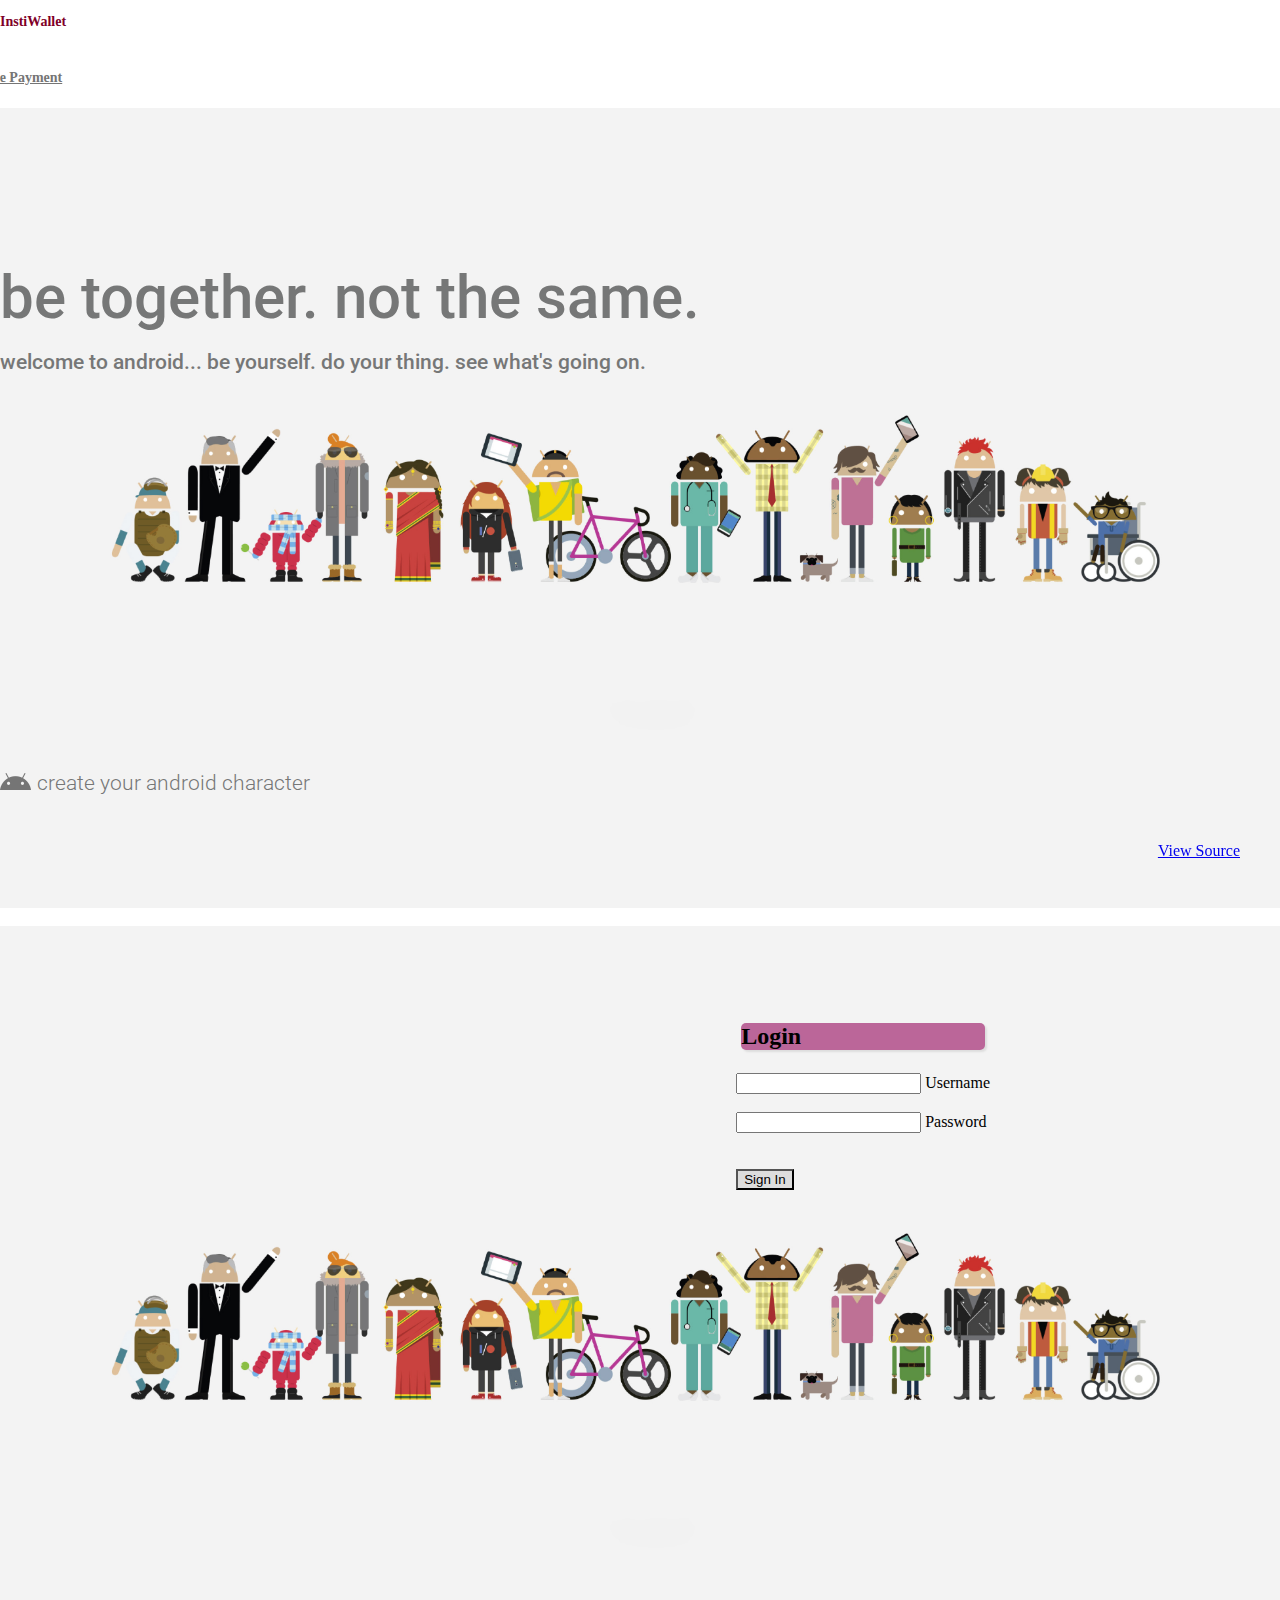
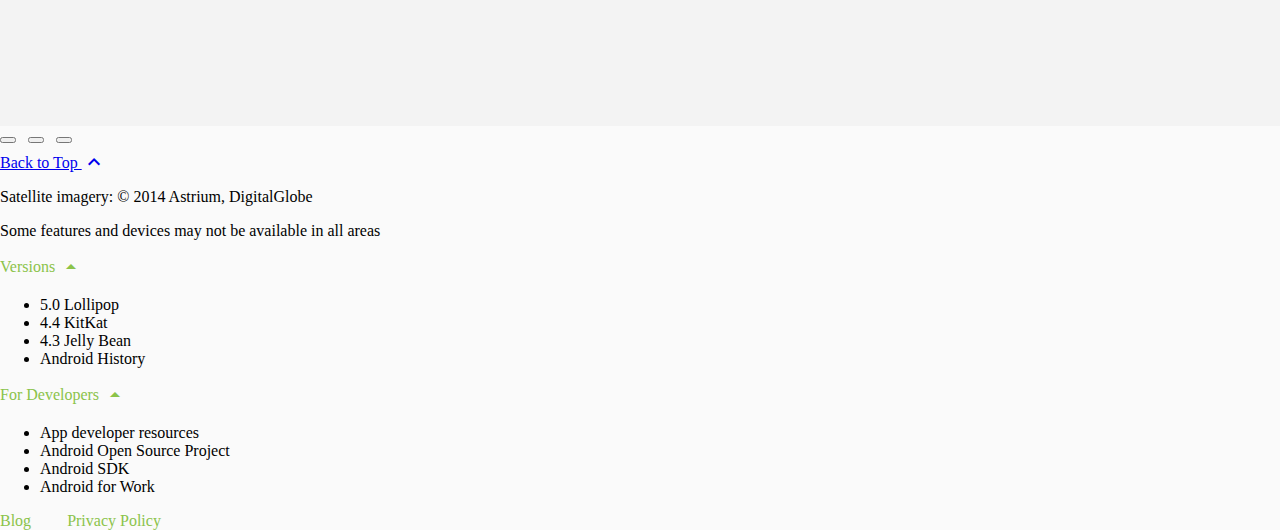
<file: old/mdl-template-android-dot-com/index.html>
<!doctype html>
<!--
  Material Design Lite
  Copyright 2015 Google Inc. All rights reserved.

  Licensed under the Apache License, Version 2.0 (the "License");
  you may not use this file except in compliance with the License.
  You may obtain a copy of the License at

      https://www.apache.org/licenses/LICENSE-2.0

  Unless required by applicable law or agreed to in writing, software
  distributed under the License is distributed on an "AS IS" BASIS,
  WITHOUT WARRANTIES OR CONDITIONS OF ANY KIND, either express or implied.
  See the License for the specific language governing permissions and
  limitations under the License
-->

<html lang="en">
  <head>
    <meta charset="utf-8">
    <meta http-equiv="X-UA-Compatible" content="IE=edge">
    <meta name="description" content="Introducing Lollipop, a sweet new take on Android.">
    <meta name="viewport" content="width=device-width, initial-scale=1.0, minimum-scale=1.0">
    <title>Android</title>

    <!-- Page styles -->
    <link rel="stylesheet" href="https://fonts.googleapis.com/css?family=Roboto:regular,bold,italic,thin,light,bolditalic,black,medium&amp;lang=en">
    <link rel="stylesheet" href="https://fonts.googleapis.com/icon?family=Material+Icons">
    <link rel="stylesheet" href="https://code.getmdl.io/1.2.1/material.min.css">
    <link rel="stylesheet" href="styles.css">
    <style>
    #view-source {
      position: fixed;
      display: block;
      right: 0;
      bottom: 0;
      margin-right: 40px;
      margin-bottom: 40px;
      z-index: 900;
    }
    </style>
  </head>
  <body>
    <div class="mdl-layout mdl-js-layout mdl-layout--fixed-header">

      <div class="android-header mdl-layout__header mdl-layout__header--waterfall">
        <div class="mdl-layout__header-row">
          <span class="android-title mdl-layout-title">
            <p class="mdl-navigation__link mdl-typography--text" style="color: #7F0028">InstiWallet</p>
          </span>
          <!-- Add spacer, to align navigation to the right in desktop -->
          <div class="android-header-spacer mdl-layout-spacer"></div>
         <!--  <div class="android-search-box mdl-textfield mdl-js-textfield mdl-textfield--expandable mdl-textfield--floating-label mdl-textfield--align-right mdl-textfield--full-width">
            <label class="mdl-button mdl-js-button mdl-button--icon" for="search-field">
              <i class="material-icons">search</i>
            </label>
            <div class="mdl-textfield__expandable-holder">
              <input class="mdl-textfield__input" type="text" id="search-field">
            </div>
          </div> -->
          <!-- Navigation -->
          <div class="android-navigation-container">
            <nav class="android-navigation mdl-navigation">
              <a class="mdl-navigation__link mdl-typography--text-uppercase" href="" style="padding-left:10px"><i class="material-icons" style="padding-bottom:6px">home</i> Home</a>
              <a class="mdl-navigation__link mdl-typography--text-uppercase" href="" style="padding-left:7px"><i class="material-icons" style="padding-bottom:6px">add</i> Sign Up</a>
              <a class="mdl-navigation__link mdl-typography--text-uppercase" href="" style="padding-left:7px"><i class="material-icons" style="padding-bottom:6px">exit_to_app</i> Login</a>
              <a class="mdl-navigation__link mdl-typography--text-uppercase" href="" style="padding-left:7px"><i class="material-icons" style="padding-bottom:6px">attach_money</i> Make Payment</a>
            </nav>
          </div>
          <span class="android-mobile-title mdl-layout-title">
            <img class="android-logo-image" src="images/android-logo.png">
          </span>
         <!--  <button class="android-more-button mdl-button mdl-js-button mdl-button--icon mdl-js-ripple-effect" id="more-button">
            <i class="material-icons">more_vert</i>
          </button>
          <ul class="mdl-menu mdl-js-menu mdl-menu--bottom-right mdl-js-ripple-effect" for="more-button">
            <li class="mdl-menu__item">5.0 Lollipop</li>
            <li class="mdl-menu__item">4.4 KitKat</li>
            <li disabled class="mdl-menu__item">4.3 Jelly Bean</li>
            <li class="mdl-menu__item">Android History</li>
          </ul> -->
        </div>
      </div>
<!-- 
      <div class="android-drawer mdl-layout__drawer">
        <span class="mdl-layout-title">
          <img class="android-logo-image" src="images/android-logo-white.png">
        </span>
        <nav class="mdl-navigation">
          <a class="mdl-navigation__link" href="">Phones</a>
          <a class="mdl-navigation__link" href="">Tablets</a>
          <a class="mdl-navigation__link" href="">Wear</a>
          <a class="mdl-navigation__link" href="">TV</a>
          <a class="mdl-navigation__link" href="">Auto</a>
          <a class="mdl-navigation__link" href="">One</a>
          <a class="mdl-navigation__link" href="">Play</a>
          <div class="android-drawer-separator"></div>
          <span class="mdl-navigation__link" href="">Versions</span>
          <a class="mdl-navigation__link" href="">Lollipop 5.0</a>
          <a class="mdl-navigation__link" href="">KitKat 4.4</a>
          <a class="mdl-navigation__link" href="">Jelly Bean 4.3</a>
          <a class="mdl-navigation__link" href="">Android history</a>
          <div class="android-drawer-separator"></div>
          <span class="mdl-navigation__link" href="">Resources</span>
          <a class="mdl-navigation__link" href="">Official blog</a>
          <a class="mdl-navigation__link" href="">Android on Google+</a>
          <a class="mdl-navigation__link" href="">Android on Twitter</a>
          <div class="android-drawer-separator"></div>
          <span class="mdl-navigation__link" href="">For developers</span>
          <a class="mdl-navigation__link" href="">App developer resources</a>
          <a class="mdl-navigation__link" href="">Android Open Source Project</a>
          <a class="mdl-navigation__link" href="">Android SDK</a>
        </nav>
      </div> -->

      <div class="android-content mdl-layout__content">
        <a name="top"></a>
        <div class="android-be-together-section mdl-typography--text-center">
          <div class="logo-font android-slogan">be together. not the same.</div>
          <div class="logo-font android-sub-slogan">welcome to android... be yourself. do your thing. see what's going on.</div>
          <div class="logo-font android-create-character">
            <a href=""><img src="images/andy.png"> create your android character</a>
          </div>
        </div>
        <br>
        <div class="android-be-together-section mdl-typography--text-center">
          <br><br><br><br>
          <div class="mdl-card mdl-shadow--4dp" style="float:right; margin-right:250px; padding:20px 40px">
            <div class="mdl-card__title" style="background-color:#BB6699; margin:5px;  box-shadow:2px 2px 2px #DDDDDD; border-radius: 5px">
              <h2 class="mdl-card__title-text mdl-typography--font-regular" style="margin:auto">Login</h2>
            </div>
            <br/>
            <form action="#">
              <div class="mdl-textfield mdl-js-textfield mdl-textfield--floating-label">
                <input class="mdl-textfield__input" type="text" id="login_username">
                <label class="mdl-textfield__label" for="login_username">Username</label>
              </div>
              <br/>
              <div class="mdl-textfield mdl-js-textfield mdl-textfield--floating-label">
                <input class="mdl-textfield__input" type="password" id="login_pass">
                <label class="mdl-textfield__label" for="login_pass">Password</label>
              </div>
              <!-- Flat button with ripple -->
              <br/>
              <br/>
              <button class="mdl-button mdl-js-button mdl-js-ripple-effect" name="sign_in" style="background-color: #DDDDDD" action="#">Sign In</button>
            </form>
          </div>
        </div>
         

          <!-- <div class="android-screens">
            <div class="android-wear android-screen">
              <a class="android-image-link" href="">
                <img class="android-screen-image" src="images/wear-silver-on.png">
                <img class="android-screen-image" src="images/wear-black-on.png">
              </a>
              <a class="android-link mdl-typography--font-regular mdl-typography--text-uppercase" href="">Android Wear</a>
            </div>
            <div class="android-phone android-screen">
              <a class="android-image-link" href="">
                <img class="android-screen-image" src="images/nexus6-on.jpg">
              </a>
              <a class="android-link mdl-typography--font-regular mdl-typography--text-uppercase" href="">Phones</a>
            </div>
            <div class="android-tablet android-screen">
              <a class="android-image-link" href="">
                <img class="android-screen-image" src="images/nexus9-on.jpg">
              </a>
              <a class="android-link mdl-typography--font-regular mdl-typography--text-uppercase" href="">Tablets</a>
            </div>
            <div class="android-tv android-screen">
              <a class="android-image-link" href="">
                <img class="android-screen-image" src="images/tv-on.jpg">
              </a>
              <a class="android-link mdl-typography--font-regular mdl-typography--text-uppercase" href="">Android TV</a>
            </div>
            <div class="android-auto android-screen">
              <a class="android-image-link" href="">
                <img class="android-screen-image" src="images/auto-on.jpg">
              </a>
              <a class="android-link mdl-typography--font-regular mdl-typography--text-uppercase mdl-typography--text-left" href="">Coming Soon: Android Auto</a>
            </div>
          </div> -->
        <!-- <div class="android-wear-section">
          <div class="android-wear-band">
            <div class="android-wear-band-text">
              <div class="mdl-typography--display-2 mdl-typography--font-thin">The best of Google built in</div>
              <p class="mdl-typography--headline mdl-typography--font-thin">
                Android works perfectly with your favourite apps like Google Maps,
                Calendar and YouTube.
              </p>
              <p>
                <a class="mdl-typography--font-regular mdl-typography--text-uppercase android-alt-link" href="">
                  See what's new in the Play Store&nbsp;<i class="material-icons">chevron_right</i>
                </a>
              </p>
            </div>
          </div>
        </div>
        <div class="android-customized-section">
          <div class="android-customized-section-text">
            <div class="mdl-typography--font-light mdl-typography--display-1-color-contrast">Customised by you, for you</div>
            <p class="mdl-typography--font-light">
              Put the stuff that you care about right on your home screen: the latest news, the weather or a stream of your recent photos.
              <br>
              <a href="" class="android-link mdl-typography--font-light">Customise your phone</a>
            </p>
          </div>
          <div class="android-customized-section-image"></div>
        </div>
        <div class="android-more-section">
          <div class="android-section-title mdl-typography--display-1-color-contrast">More from Android</div>
          <div class="android-card-container mdl-grid">
            <div class="mdl-cell mdl-cell--3-col mdl-cell--4-col-tablet mdl-cell--4-col-phone mdl-card mdl-shadow--3dp">
              <div class="mdl-card__media">
                <img src="images/more-from-1.png">
              </div>
              <div class="mdl-card__title">
                 <h4 class="mdl-card__title-text">Get going on Android</h4>
              </div>
              <div class="mdl-card__supporting-text">
                <span class="mdl-typography--font-light mdl-typography--subhead">Four tips to make your switch to Android quick and easy</span>
              </div>
              <div class="mdl-card__actions">
                 <a class="android-link mdl-button mdl-js-button mdl-typography--text-uppercase" href="">
                   Make the switch
                   <i class="material-icons">chevron_right</i>
                 </a>
              </div>
            </div>

            <div class="mdl-cell mdl-cell--3-col mdl-cell--4-col-tablet mdl-cell--4-col-phone mdl-card mdl-shadow--3dp">
              <div class="mdl-card__media">
                <img src="images/more-from-4.png">
              </div>
              <div class="mdl-card__title">
                 <h4 class="mdl-card__title-text">Create your own Android character</h4>
              </div>
              <div class="mdl-card__supporting-text">
                <span class="mdl-typography--font-light mdl-typography--subhead">Turn the little green Android mascot into you, your friends, anyone!</span>
              </div>
              <div class="mdl-card__actions">
                 <a class="android-link mdl-button mdl-js-button mdl-typography--text-uppercase" href="">
                   androidify.com
                   <i class="material-icons">chevron_right</i>
                 </a>
              </div>
            </div>

            <div class="mdl-cell mdl-cell--3-col mdl-cell--4-col-tablet mdl-cell--4-col-phone mdl-card mdl-shadow--3dp">
              <div class="mdl-card__media">
                <img src="images/more-from-2.png">
              </div>
              <div class="mdl-card__title">
                 <h4 class="mdl-card__title-text">Get a clean customisable home screen</h4>
              </div>
              <div class="mdl-card__supporting-text">
                <span class="mdl-typography--font-light mdl-typography--subhead">A clean, simple, customisable home screen that comes with the power of Google Now: Traffic alerts, weather and much more, just a swipe away.</span>
              </div>
              <div class="mdl-card__actions">
                 <a class="android-link mdl-button mdl-js-button mdl-typography--text-uppercase" href="">
                   Download now
                   <i class="material-icons">chevron_right</i>
                 </a>
              </div>
            </div>

            <div class="mdl-cell mdl-cell--3-col mdl-cell--4-col-tablet mdl-cell--4-col-phone mdl-card mdl-shadow--3dp">
              <div class="mdl-card__media">
                <img src="images/more-from-3.png">
              </div>
              <div class="mdl-card__title">
                 <h4 class="mdl-card__title-text">Millions to choose from</h4>
              </div>
              <div class="mdl-card__supporting-text">
                <span class="mdl-typography--font-light mdl-typography--subhead">Hail a taxi, find a recipe, run through a temple – Google Play has all the apps and games that let you make your Android device uniquely yours.</span>
              </div>
              <div class="mdl-card__actions">
                 <a class="android-link mdl-button mdl-js-button mdl-typography--text-uppercase" href="">
                   Find apps
                   <i class="material-icons">chevron_right</i>
                 </a>
              </div>
            </div>
          </div>
        </div> -->

        <footer class="android-footer mdl-mega-footer">
          <div class="mdl-mega-footer--top-section">
            <div class="mdl-mega-footer--left-section">
              <button class="mdl-mega-footer--social-btn"></button>
              &nbsp;
              <button class="mdl-mega-footer--social-btn"></button>
              &nbsp;
              <button class="mdl-mega-footer--social-btn"></button>
            </div>
            <div class="mdl-mega-footer--right-section">
              <a class="mdl-typography--font-light" href="#top">
                Back to Top
                <i class="material-icons">expand_less</i>
              </a>
            </div>
          </div>

          <div class="mdl-mega-footer--middle-section">
            <p class="mdl-typography--font-light">Satellite imagery: © 2014 Astrium, DigitalGlobe</p>
            <p class="mdl-typography--font-light">Some features and devices may not be available in all areas</p>
          </div>

          <div class="mdl-mega-footer--bottom-section">
            <a class="android-link android-link-menu mdl-typography--font-light" id="version-dropdown">
              Versions
              <i class="material-icons">arrow_drop_up</i>
            </a>
            <ul class="mdl-menu mdl-js-menu mdl-menu--top-left mdl-js-ripple-effect" for="version-dropdown">
              <li class="mdl-menu__item">5.0 Lollipop</li>
              <li class="mdl-menu__item">4.4 KitKat</li>
              <li class="mdl-menu__item">4.3 Jelly Bean</li>
              <li class="mdl-menu__item">Android History</li>
            </ul>
            <a class="android-link android-link-menu mdl-typography--font-light" id="developers-dropdown">
              For Developers
              <i class="material-icons">arrow_drop_up</i>
            </a>
            <ul class="mdl-menu mdl-js-menu mdl-menu--top-left mdl-js-ripple-effect" for="developers-dropdown">
              <li class="mdl-menu__item">App developer resources</li>
              <li class="mdl-menu__item">Android Open Source Project</li>
              <li class="mdl-menu__item">Android SDK</li>
              <li class="mdl-menu__item">Android for Work</li>
            </ul>
            <a class="android-link mdl-typography--font-light" href="">Blog</a>
            <a class="android-link mdl-typography--font-light" href="">Privacy Policy</a>
          </div>

        </footer>
      </div>
    </div>
    <a href="https://github.com/google/material-design-lite/blob/mdl-1.x/templates/android-dot-com/" target="_blank" id="view-source" class="mdl-button mdl-js-button mdl-button--raised mdl-js-ripple-effect mdl-color--accent mdl-color-text--accent-contrast">View Source</a>
    <script src="https://code.getmdl.io/1.2.1/material.min.js"></script>
  </body>
</html>
</file>
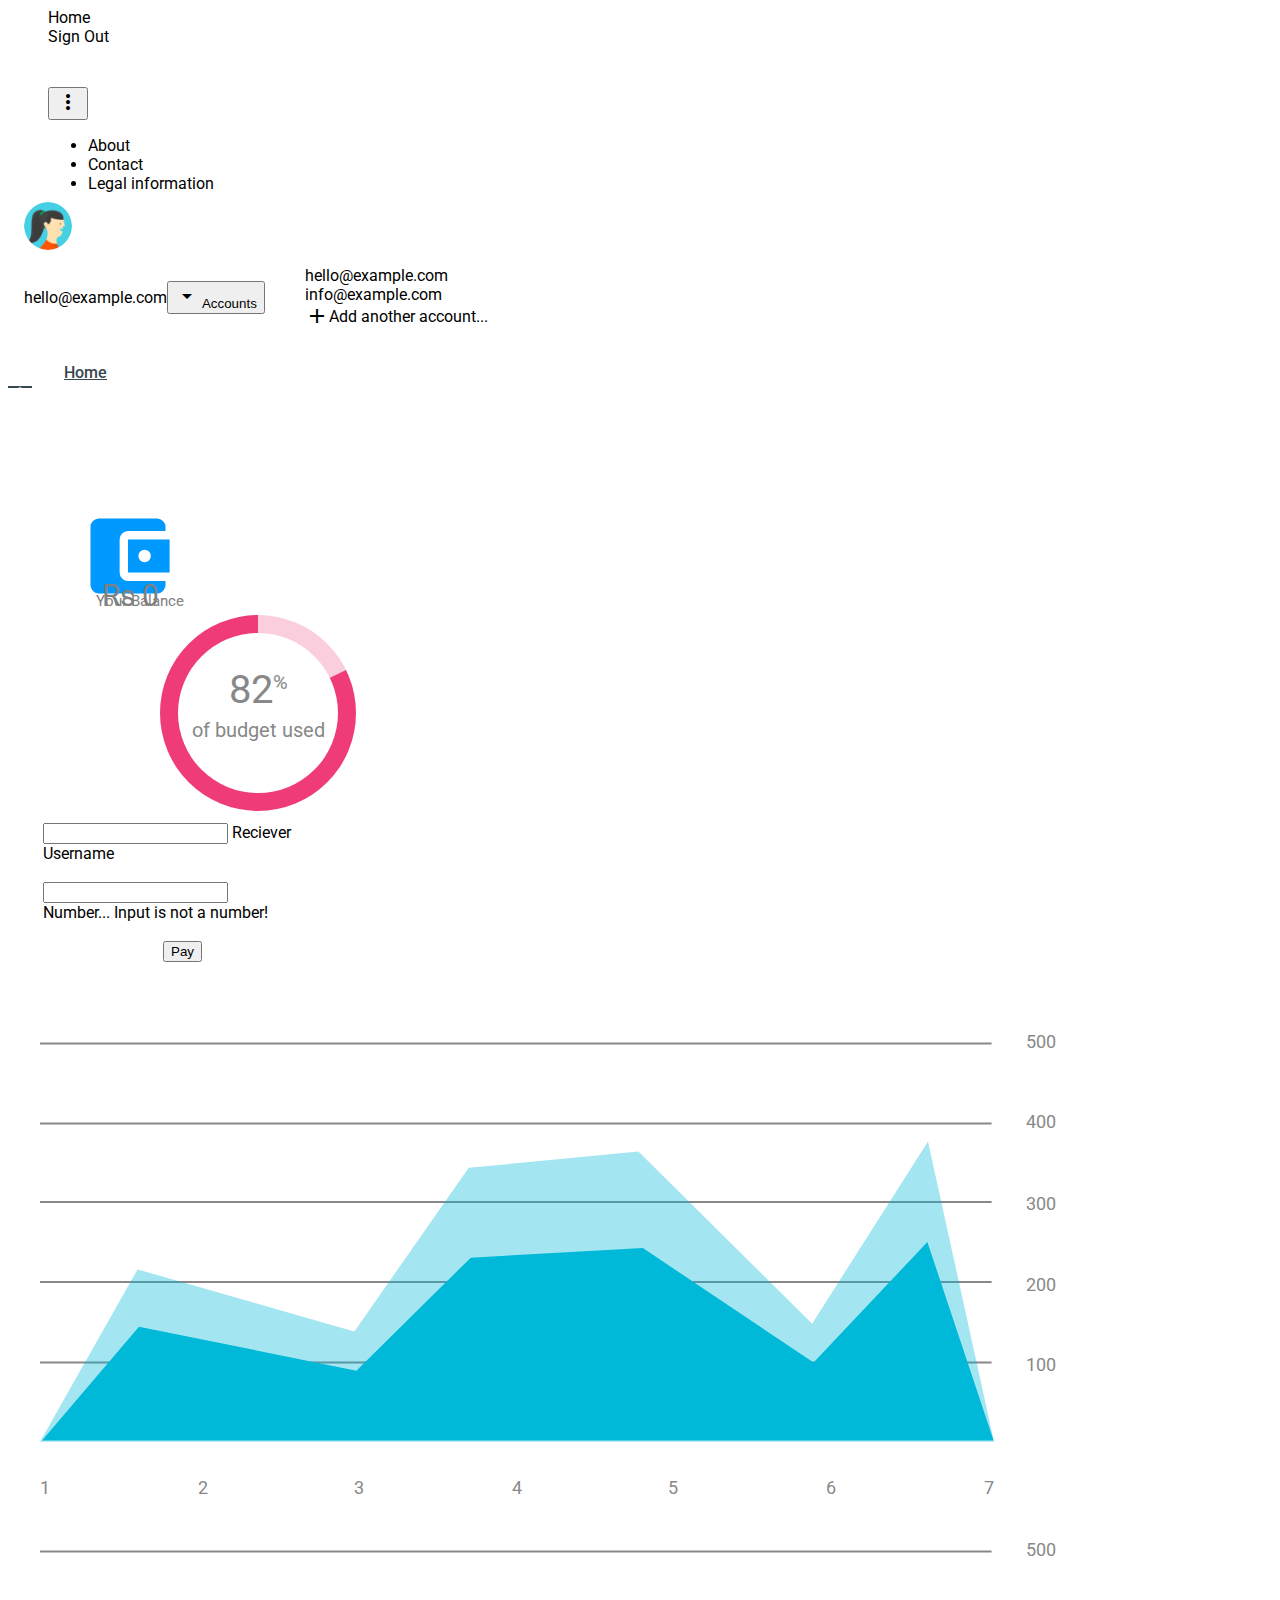
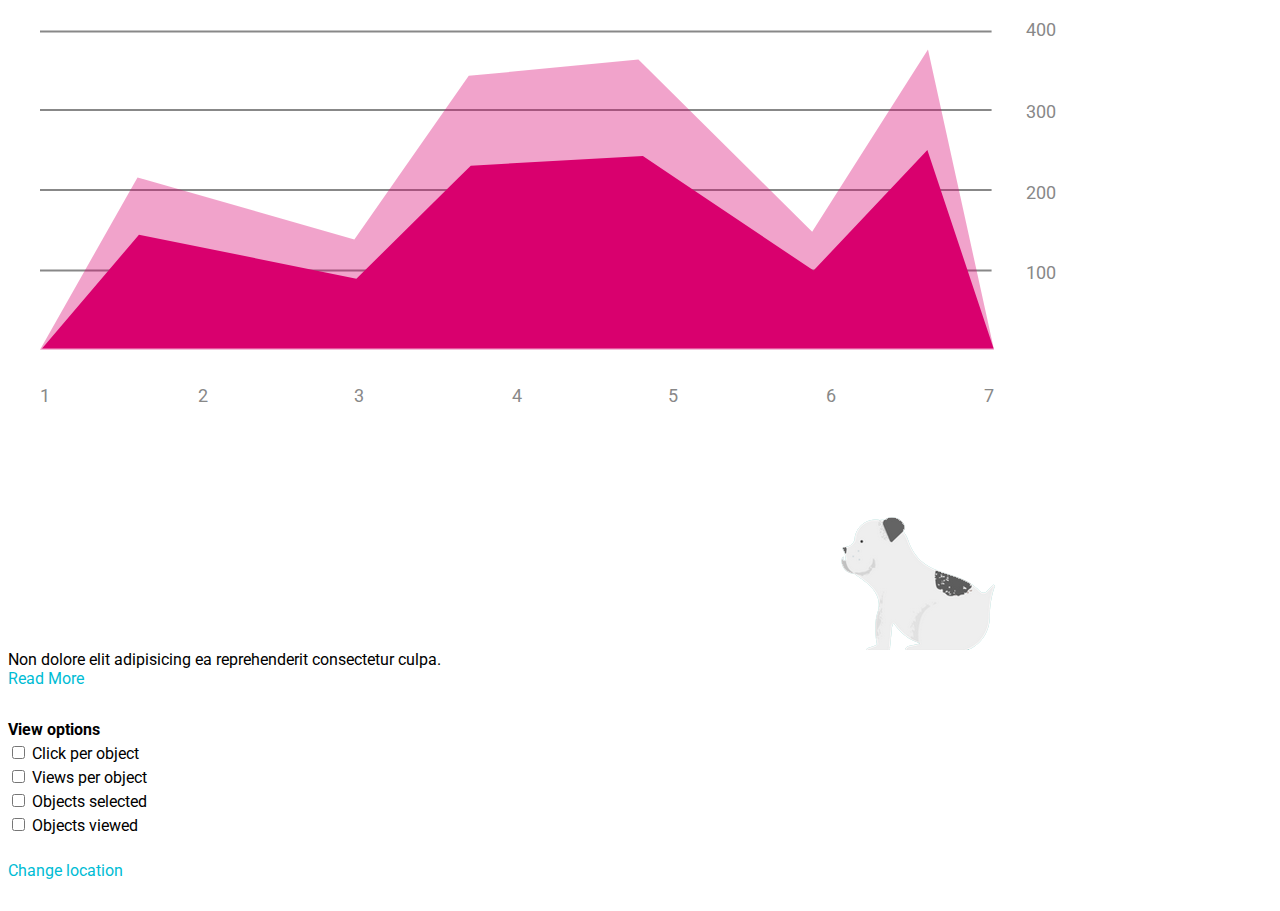
<file: user_home.html>
<!doctype html>
<!--
  Material Design Lite
  Copyright 2015 Google Inc. All rights reserved.

  Licensed under the Apache License, Version 2.0 (the "License");
  you may not use this file except in compliance with the License.
  You may obtain a copy of the License at

      https://www.apache.org/licenses/LICENSE-2.0

  Unless required by applicable law or agreed to in writing, software
  distributed under the License is distributed on an "AS IS" BASIS,
  WITHOUT WARRANTIES OR CONDITIONS OF ANY KIND, either express or implied.
  See the License for the specific language governing permissions and
  limitations under the License
-->
<html lang="en">
  <head>
    <meta charset="utf-8">
    <meta http-equiv="X-UA-Compatible" content="IE=edge">
    <meta name="description" content="A front-end template that helps you build fast, modern mobile web apps.">
    <meta name="viewport" content="width=device-width, initial-scale=1.0, minimum-scale=1.0">
    <title>Material Design Lite</title>

    <!-- Add to homescreen for Chrome on Android -->
    <meta name="mobile-web-app-capable" content="yes">
    <link rel="icon" sizes="192x192" href="images/android-desktop.png">

    <!-- Add to homescreen for Safari on iOS -->
    <meta name="apple-mobile-web-app-capable" content="yes">
    <meta name="apple-mobile-web-app-status-bar-style" content="black">
    <meta name="apple-mobile-web-app-title" content="Material Design Lite">
    <link rel="apple-touch-icon-precomposed" href="images/ios-desktop.png">

    <!-- Tile icon for Win8 (144x144 + tile color) -->
    <meta name="msapplication-TileImage" content="images/touch/ms-touch-icon-144x144-precomposed.png">
    <meta name="msapplication-TileColor" content="#3372DF">

    <link rel="shortcut icon" href="images/favicon.png">
    <!-- SEO: If your mobile URL is different from the desktop URL, add a canonical link to the desktop page https://developers.google.com/webmasters/smartphone-sites/feature-phones -->
    <!--
    <link rel="canonical" href="http://www.example.com/">
    -->

    <link rel="stylesheet" href="https://fonts.googleapis.com/css?family=Roboto:regular,bold,italic,thin,light,bolditalic,black,medium&amp;lang=en">
    <link rel="stylesheet" href="https://fonts.googleapis.com/icon?family=Material+Icons">
    <link rel="stylesheet" href="https://code.getmdl.io/1.2.1/material.cyan-light_blue.min.css">
    <link rel="stylesheet" href="styles.css">
    <style>
    #view-source {
      position: fixed;
      display: block;
      right: 0;
      bottom: 0;
      margin-right: 40px;
      margin-bottom: 40px;
      z-index: 900;
    }
    </style>
  </head>
  <body>
    <div class="demo-layout mdl-layout mdl-js-layout mdl-layout--fixed-drawer mdl-layout--fixed-header">
      <header class="demo-header mdl-layout__header mdl-color--grey-100 mdl-color-text--grey-600">
        <div class="mdl-layout__header-row">
          <span class="mdl-layout-title">Home</span>
          <div class="mdl-layout-spacer"></div>
          <span class="mdl-layout-title">Sign Out</span>

          <div class="mdl-textfield mdl-js-textfield mdl-textfield--expandable">
          </div>
          <button class="mdl-button mdl-js-button mdl-js-ripple-effect mdl-button--icon" id="hdrbtn">
            <i class="material-icons">more_vert</i>
          </button>
          <ul class="mdl-menu mdl-js-menu mdl-js-ripple-effect mdl-menu--bottom-right" for="hdrbtn">
            <li class="mdl-menu__item">About</li>
            <li class="mdl-menu__item">Contact</li>
            <li class="mdl-menu__item">Legal information</li>
          </ul>
        </div>
      </header>
      <div class="demo-drawer mdl-layout__drawer mdl-color--blue-grey-900 mdl-color-text--blue-grey-50">
        <header class="demo-drawer-header">
          <img src="images/user.jpg" class="demo-avatar">
          <div class="demo-avatar-dropdown">
            <span>hello@example.com</span>
            <div class="mdl-layout-spacer"></div>
            <button id="accbtn" class="mdl-button mdl-js-button mdl-js-ripple-effect mdl-button--icon">
              <i class="material-icons" role="presentation">arrow_drop_down</i>
              <span class="visuallyhidden">Accounts</span>
            </button>
            <ul class="mdl-menu mdl-menu--bottom-right mdl-js-menu mdl-js-ripple-effect" for="accbtn">
              <li class="mdl-menu__item">hello@example.com</li>
              <li class="mdl-menu__item">info@example.com</li>
              <li class="mdl-menu__item"><i class="material-icons">add</i>Add another account...</li>
            </ul>
          </div>
        </header>
        <nav class="demo-navigation mdl-navigation mdl-color--blue-grey-800">
          <a id=active class="mdl-navigation__link" href=""><i class="mdl-color-text--blue-grey-400 material-icons" role="presentation">home</i>Home</a>
          <a class="mdl-navigation__link" href=""><i class="mdl-color-text--blue-grey-400 material-icons" role="presentation">notifications</i>Notifications</a>
          <a class="mdl-navigation__link" href=""><i class="mdl-color-text--blue-grey-400 material-icons" role="presentation">receipt</i>Transactions</a>
          <a class="mdl-navigation__link" href=""><i class="mdl-color-text--blue-grey-400 material-icons" role="presentation">assessment</i>Statistics</a>
          <a class="mdl-navigation__link" href=""><i class="mdl-color-text--blue-grey-400 material-icons" role="presentation">trending_up</i>Trending</a>
          <a class="mdl-navigation__link" href=""><i class="mdl-color-text--blue-grey-400 material-icons" role="presentation">credit_card</i>Recharge</a>
          <a class="mdl-navigation__link" href=""><i class="mdl-color-text--blue-grey-400 material-icons" role="presentation">settings</i>Settings</a>
          <a class="mdl-navigation__link" href=""><i class="mdl-color-text--blue-grey-400 material-icons" role="presentation">live_help</i>FAQ</a>
          <div class="mdl-layout-spacer"></div>
          <a class="mdl-navigation__link" href=""><i class="mdl-color-text--blue-grey-400 material-icons" role="presentation">help</i>Help</a>
        </nav>
      </div>

    <!-- <button id="show-dialog" type="button" class="mdl-button">Show Dialog</button> -->
      <main class="mdl-layout__content mdl-color--grey-100">
        <div class="mdl-grid demo-content">
          <div class="demo-charts mdl-color--white mdl-shadow--2dp mdl-cell mdl-cell--8-col mdl-grid">
              <i id="bal_icon" class="material-icons"> account_balance_wallet </i>
              <text style="font-size: 30px; font-family:'Roboto'; margin-top:80px; margin-left:-80px; color:grey" > Rs 0 </text>
              <text style="font-size: 15px; font-family:'Roboto'; margin-top:160px; margin-left:-70px; color:grey" >Your Balance </text>
               <svg id="bal_left" fill="currentColor" width="200px" height="200px" viewBox="0 0 1 1" class="demo-chart mdl-cell mdl-cell--4-col mdl-cell--3-col-desktop" >        
              <use xlink:href="#piechart" mask="url(#piemask)" />
              <text x="0.5" y="0.5" font-family="Roboto" font-size="0.2" text-anchor="middle" fill="#888" dy="-0.05">82<tspan font-size="0.1" dy="-0.07">%</tspan><tspan x="0.5" y="0.5" font-family="Roboto" font-size="0.1" text-anchor="middle" fill="#888" dy="0.12">of budget used</tspan>
            </text>
            </svg>
            </div>

            <!-- Textfield with Floating Label -->
            <div class="demo-charts mdl-color--white mdl-shadow--2dp mdl-cell mdl-cell--4-col mdl-grid">
            <form action="#" id="pay_form">
              <div id="input_box" class="mdl-textfield mdl-js-textfield mdl-textfield--floating-label">
                <input class="mdl-textfield__input" type="text" id="sample3">
                <label class="mdl-textfield__label" for="sample3">Reciever Username</label>
              </div>
              <br>
              <!-- Numeric Textfield with Floating Label -->
              <div id="input_box" class="mdl-textfield mdl-js-textfield mdl-textfield--floating-label">
                <input class="mdl-textfield__input" type="text" pattern="-?[0-9]*(\.[0-9]+)?" id="sample4">
                <label class="mdl-textfield__label" for="sample4">Number...</label>
                <span class="mdl-textfield__error">Input is not a number!</span>
              </div>
              <br>
              <button id="show-dialog" type="button" class="mdl-button mdl-js-button">Pay</button>
              <dialog id="dialog" class="mdl-dialog">
                <h3 class="mdl-dialog__title">Comment</h3>
                <div class="mdl-dialog__content">
                  <div id="dialog_textfield" class="mdl-textfield mdl-js-textfield">
                    <textarea class="mdl-textfield__input" type="text" rows="5"></textarea>
                    <label class="mdl-textfield__label" for="comment">Comment..</label>
                  </div>
                </div>
                
                <label class="mdl-radio mdl-js-radio" for="option1">
                  <input type="radio" id="option1" name="gender" class="mdl-radio__button" checked>
                  <span class="mdl-radio__label">Transaction</span>
                </label>
                
                <label class="mdl-radio mdl-js-radio mdl-js-ripple-effect" for="option2" style="margin-left: 50px">
                  <input type="radio" id="option2" name="gender" class="mdl-radio__button" >
                  <span class="mdl-radio__label">Loan</span>
                </label>
                
                <label class="mdl-radio mdl-js-radio" for="option3" style="margin-left:55px">
                  <input type="radio" id="option3" name="gender" class="mdl-radio__button">
                  <span class="mdl-radio__label">Other</span>
               </label>      
              
                <div class="mdl-dialog__actions">
                  <button type="button" class="mdl-button">Cancel</button> 
                  <button type="button" class="mdl-button">Pay</button>               
                </div>
              </dialog>
              <script>
                var dialog = document.querySelector('dialog');
                var showDialogButton = document.querySelector('#show-dialog');
                if (! dialog.showModal) {
                  dialogPolyfill.registerDialog(dialog);
                }
                showDialogButton.addEventListener('click', function() {
                  dialog.showModal();
                });
                dialog.querySelector('.close').addEventListener('click', function() {
                  dialog.close();
                });
              </script>
            </form>
          </div>
            <!-- <svg fill="currentColor" width="200px" height="200px" viewBox="0 0 1 1" class="demo-chart mdl-cell mdl-cell--4-col mdl-cell--3-col-desktop">
              <use xlink:href="#piechart" mask="url(#piemask)" />
              <text x="0.5" y="0.5" font-family="Roboto" font-size="0.3" fill="#888" text-anchor="middle" dy="0.1">82<tspan dy="-0.07" font-size="0.2">%</tspan></text>
            </svg>
            <svg fill="currentColor" width="200px" height="200px" viewBox="0 0 1 1" class="demo-chart mdl-cell mdl-cell--4-col mdl-cell--3-col-desktop">
              <use xlink:href="#piechart" mask="url(#piemask)" />
              <text x="0.5" y="0.5" font-family="Roboto" font-size="0.3" fill="#888" text-anchor="middle" dy="0.1">82<tspan dy="-0.07" font-size="0.2">%</tspan></text>
            </svg>
            <svg fill="currentColor" width="200px" height="200px" viewBox="0 0 1 1" class="demo-chart mdl-cell mdl-cell--4-col mdl-cell--3-col-desktop">
              <use xlink:href="#piechart" mask="url(#piemask)" />
              <text x="0.5" y="0.5" font-family="Roboto" font-size="0.3" fill="#888" text-anchor="middle" dy="0.1">82<tspan dy="-0.07" font-size="0.2">%</tspan></text>
            </svg> -->
          
          <div class="demo-graphs mdl-shadow--2dp mdl-color--white mdl-cell mdl-cell--8-col">
            <svg fill="currentColor" viewBox="0 0 500 250" class="demo-graph">
              <use xlink:href="#chart" />
            </svg>
            <svg fill="currentColor" viewBox="0 0 500 250" class="demo-graph">
              <use xlink:href="#chart" />
            </svg>
          </div>
          <div class="demo-cards mdl-cell mdl-cell--4-col mdl-cell--8-col-tablet mdl-grid mdl-grid--no-spacing">
            <div class="demo-updates mdl-card mdl-shadow--2dp mdl-cell mdl-cell--4-col mdl-cell--4-col-tablet mdl-cell--12-col-desktop">
              <div class="mdl-card__title mdl-card--expand mdl-color--teal-300">
                <h2 class="mdl-card__title-text">Updates</h2>
              </div>
              <div class="mdl-card__supporting-text mdl-color-text--grey-600">
                Non dolore elit adipisicing ea reprehenderit consectetur culpa.
              </div>
              <div class="mdl-card__actions mdl-card--border">
                <a href="#" class="mdl-button mdl-js-button mdl-js-ripple-effect">Read More</a>
              </div>
            </div>
            <div class="demo-separator mdl-cell--1-col"></div>
            <div class="demo-options mdl-card mdl-color--deep-purple-500 mdl-shadow--2dp mdl-cell mdl-cell--4-col mdl-cell--3-col-tablet mdl-cell--12-col-desktop">
              <div class="mdl-card__supporting-text mdl-color-text--blue-grey-50">
                <h3>View options</h3>
                <ul>
                  <li>
                    <label for="chkbox1" class="mdl-checkbox mdl-js-checkbox mdl-js-ripple-effect">
                      <input type="checkbox" id="chkbox1" class="mdl-checkbox__input">
                      <span class="mdl-checkbox__label">Click per object</span>
                    </label>
                  </li>
                  <li>
                    <label for="chkbox2" class="mdl-checkbox mdl-js-checkbox mdl-js-ripple-effect">
                      <input type="checkbox" id="chkbox2" class="mdl-checkbox__input">
                      <span class="mdl-checkbox__label">Views per object</span>
                    </label>
                  </li>
                  <li>
                    <label for="chkbox3" class="mdl-checkbox mdl-js-checkbox mdl-js-ripple-effect">
                      <input type="checkbox" id="chkbox3" class="mdl-checkbox__input">
                      <span class="mdl-checkbox__label">Objects selected</span>
                    </label>
                  </li>
                  <li>
                    <label for="chkbox4" class="mdl-checkbox mdl-js-checkbox mdl-js-ripple-effect">
                      <input type="checkbox" id="chkbox4" class="mdl-checkbox__input">
                      <span class="mdl-checkbox__label">Objects viewed</span>
                    </label>
                  </li>
                </ul>
              </div>
              <div class="mdl-card__actions mdl-card--border">
                <a href="#" class="mdl-button mdl-js-button mdl-js-ripple-effect mdl-color-text--blue-grey-50">Change location</a>
                <div class="mdl-layout-spacer"></div>
                <i class="material-icons">location_on</i>
              </div>
            </div>
          </div>
        </div>
      </main>
    </div>
      <svg xmlns="http://www.w3.org/2000/svg" xmlns:xlink="http://www.w3.org/1999/xlink" version="1.1" style="position: fixed; left: -1000px; height: -1000px;">
        <defs>
          <mask id="piemask" maskContentUnits="objectBoundingBox">
            <circle cx=0.5 cy=0.5 r=0.49 fill="white" />
            <circle cx=0.5 cy=0.5 r=0.40 fill="black" />
          </mask>
          <g id="piechart">
            <circle cx=0.5 cy=0.5 r=0.5 />
            <path d="M 0.5 0.5 0.5 0 A 0.5 0.5 0 0 1 0.95 0.28 z" stroke="none" fill="rgba(255, 255, 255, 0.75)" />
          </g>
        </defs>
      </svg>
      <svg version="1.1" xmlns="http://www.w3.org/2000/svg" xmlns:xlink="http://www.w3.org/1999/xlink" viewBox="0 0 500 250" style="position: fixed; left: -1000px; height: -1000px;">
        <defs>
          <g id="chart">
            <g id="Gridlines">
              <line fill="#888888" stroke="#888888" stroke-miterlimit="10" x1="0" y1="27.3" x2="468.3" y2="27.3" />
              <line fill="#888888" stroke="#888888" stroke-miterlimit="10" x1="0" y1="66.7" x2="468.3" y2="66.7" />
              <line fill="#888888" stroke="#888888" stroke-miterlimit="10" x1="0" y1="105.3" x2="468.3" y2="105.3" />
              <line fill="#888888" stroke="#888888" stroke-miterlimit="10" x1="0" y1="144.7" x2="468.3" y2="144.7" />
              <line fill="#888888" stroke="#888888" stroke-miterlimit="10" x1="0" y1="184.3" x2="468.3" y2="184.3" />
            </g>
            <g id="Numbers">
              <text transform="matrix(1 0 0 1 485 29.3333)" fill="#888888" font-family="'Roboto'" font-size="9">500</text>
              <text transform="matrix(1 0 0 1 485 69)" fill="#888888" font-family="'Roboto'" font-size="9">400</text>
              <text transform="matrix(1 0 0 1 485 109.3333)" fill="#888888" font-family="'Roboto'" font-size="9">300</text>
              <text transform="matrix(1 0 0 1 485 149)" fill="#888888" font-family="'Roboto'" font-size="9">200</text>
              <text transform="matrix(1 0 0 1 485 188.3333)" fill="#888888" font-family="'Roboto'" font-size="9">100</text>
              <text transform="matrix(1 0 0 1 0 249.0003)" fill="#888888" font-family="'Roboto'" font-size="9">1</text>
              <text transform="matrix(1 0 0 1 78 249.0003)" fill="#888888" font-family="'Roboto'" font-size="9">2</text>
              <text transform="matrix(1 0 0 1 154.6667 249.0003)" fill="#888888" font-family="'Roboto'" font-size="9">3</text>
              <text transform="matrix(1 0 0 1 232.1667 249.0003)" fill="#888888" font-family="'Roboto'" font-size="9">4</text>
              <text transform="matrix(1 0 0 1 309 249.0003)" fill="#888888" font-family="'Roboto'" font-size="9">5</text>
              <text transform="matrix(1 0 0 1 386.6667 249.0003)" fill="#888888" font-family="'Roboto'" font-size="9">6</text>
              <text transform="matrix(1 0 0 1 464.3333 249.0003)" fill="#888888" font-family="'Roboto'" font-size="9">7</text>
            </g>
            <g id="Layer_5">
              <polygon opacity="0.36" stroke-miterlimit="10" points="0,223.3 48,138.5 154.7,169 211,88.5
              294.5,80.5 380,165.2 437,75.5 469.5,223.3 	"/>
            </g>
            <g id="Layer_4">
              <polygon stroke-miterlimit="10" points="469.3,222.7 1,222.7 48.7,166.7 155.7,188.3 212,132.7
              296.7,128 380.7,184.3 436.7,125 	"/>
            </g>
          </g>
        </defs>
      </svg>
    <script src="https://code.getmdl.io/1.2.1/material.min.js"></script>
  </body>
</html>
</file>
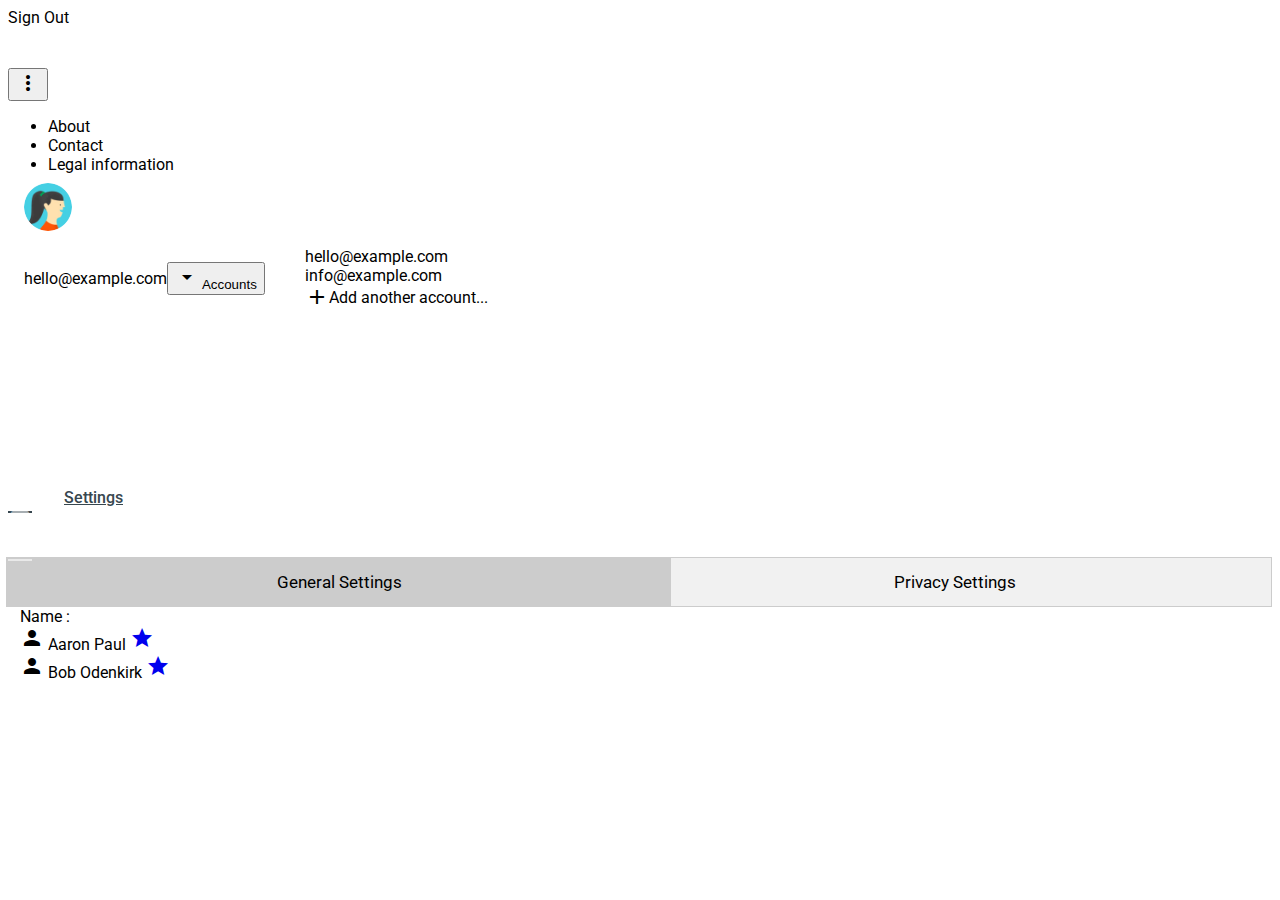
<file: user_settings.html>
<!doctype html>
<!--
  Material Design Lite
  Copyright 2015 Google Inc. All rights reserved.

  Licensed under the Apache License, Version 2.0 (the "License");
  you may not use this file except in compliance with the License.
  You may obtain a copy of the License at

      https://www.apache.org/licenses/LICENSE-2.0

  Unless required by applicable law or agreed to in writing, software
  distributed under the License is distributed on an "AS IS" BASIS,
  WITHOUT WARRANTIES OR CONDITIONS OF ANY KIND, either express or implied.
  See the License for the specific language governing permissions and
  limitations under the License
-->
<html lang="en">
  <head>
    <meta charset="utf-8">
    <meta http-equiv="X-UA-Compatible" content="IE=edge">
    <meta name="description" content="A front-end template that helps you build fast, modern mobile web apps.">
    <meta name="viewport" content="width=device-width, initial-scale=1.0, minimum-scale=1.0">
    <title>Material Design Lite</title>

    <!-- Add to homescreen for Chrome on Android -->
    <meta name="mobile-web-app-capable" content="yes">
    <link rel="icon" sizes="192x192" href="images/android-desktop.png">

    <!-- Add to homescreen for Safari on iOS -->
    <meta name="apple-mobile-web-app-capable" content="yes">
    <meta name="apple-mobile-web-app-status-bar-style" content="black">
    <meta name="apple-mobile-web-app-title" content="Material Design Lite">
    <link rel="apple-touch-icon-precomposed" href="images/ios-desktop.png">

    <!-- Tile icon for Win8 (144x144 + tile color) -->
    <meta name="msapplication-TileImage" content="images/touch/ms-touch-icon-144x144-precomposed.png">
    <meta name="msapplication-TileColor" content="#3372DF">

    <link rel="shortcut icon" href="images/favicon.png">
    <!-- SEO: If your mobile URL is different from the desktop URL, add a canonical link to the desktop page https://developers.google.com/webmasters/smartphone-sites/feature-phones -->
    <!--
    <link rel="canonical" href="http://www.example.com/">
    -->

    <link rel="stylesheet" href="https://fonts.googleapis.com/css?family=Roboto:regular,bold,italic,thin,light,bolditalic,black,medium&amp;lang=en">
    <link rel="stylesheet" href="https://fonts.googleapis.com/icon?family=Material+Icons">
    <link rel="stylesheet" href="https://code.getmdl.io/1.2.1/material.cyan-light_blue.min.css">
    <link rel="stylesheet" href="user_settings.css">
  </head>
  <body>
    <div class="demo-layout mdl-layout mdl-js-layout mdl-layout--fixed-drawer mdl-layout--fixed-header">
      <header class="demo-header mdl-layout__header mdl-color--grey-100 mdl-color-text--grey-600">
        <div class="mdl-layout__header-row">
          <div class="mdl-layout-spacer"></div>
          <span class="mdl-layout-title">Sign Out</span>

          <div class="mdl-textfield mdl-js-textfield mdl-textfield--expandable">
          </div>
          <button class="mdl-button mdl-js-button mdl-js-ripple-effect mdl-button--icon" id="hdrbtn">
            <i class="material-icons">more_vert</i>
          </button>
          <ul class="mdl-menu mdl-js-menu mdl-js-ripple-effect mdl-menu--bottom-right" for="hdrbtn">
            <li class="mdl-menu__item">About</li>
            <li class="mdl-menu__item">Contact</li>
            <li class="mdl-menu__item">Legal information</li>
          </ul>
        </div>
      </header>
      <div class="demo-drawer mdl-layout__drawer mdl-color--blue-grey-900 mdl-color-text--blue-grey-50">
        <header class="demo-drawer-header">
          <img src="images/user.jpg" class="demo-avatar">
          <div class="demo-avatar-dropdown">
            <span>hello@example.com</span>
            <div class="mdl-layout-spacer"></div>
            <button id="accbtn" class="mdl-button mdl-js-button mdl-js-ripple-effect mdl-button--icon">
              <i class="material-icons" role="presentation">arrow_drop_down</i>
              <span class="visuallyhidden">Accounts</span>
            </button>
            <ul class="mdl-menu mdl-menu--bottom-right mdl-js-menu mdl-js-ripple-effect" for="accbtn">
              <li class="mdl-menu__item">hello@example.com</li>
              <li class="mdl-menu__item">info@example.com</li>
              <li class="mdl-menu__item"><i class="material-icons">add</i>Add another account...</li>
            </ul>
          </div>
        </header>
        <nav class="demo-navigation mdl-navigation mdl-color--blue-grey-800">
          <a class="mdl-navigation__link" href=""><i class="mdl-color-text--blue-grey-400 material-icons" role="presentation">home</i>Home</a>
          <a class="mdl-navigation__link" href=""><i class="mdl-color-text--blue-grey-400 material-icons" role="presentation">notifications</i>Notifications</a>
          <a class="mdl-navigation__link" href=""><i class="mdl-color-text--blue-grey-400 material-icons" role="presentation">receipt</i>Transactions</a>
          <a class="mdl-navigation__link" href=""><i class="mdl-color-text--blue-grey-400 material-icons" role="presentation">assessment</i>Statistics</a>
          <a class="mdl-navigation__link" href=""><i class="mdl-color-text--blue-grey-400 material-icons" role="presentation">trending_up</i>Trending</a>
          <a class="mdl-navigation__link" href=""><i class="mdl-color-text--blue-grey-400 material-icons" role="presentation">credit_card</i>Recharge</a>
          <a id=active class="mdl-navigation__link" href=""><i class="mdl-color-text--blue-grey-400 material-icons" role="presentation">settings</i>Settings</a>
          <a class="mdl-navigation__link" href=""><i class="mdl-color-text--blue-grey-400 material-icons" role="presentation">live_help</i>FAQ</a>
          <div class="mdl-layout-spacer"></div>
          <a class="mdl-navigation__link" href=""><i class="mdl-color-text--blue-grey-400 material-icons" role="presentation">help</i>Help</a>
        </nav>
      </div>

      <main class="mdl-layout__content mdl-color--grey-100">
          <ul id="temp" class="tab">
            <li style="width: 50%"><center><a href="javascript:void(0)" class="tablinks" onclick="openCity(event, 'London')" id="general_settings" >General Settings</a></center></li>
            <li style="width: 50%"><center><a href="javascript:void(0)" class="tablinks" onclick="openCity(event, 'Paris')">Privacy Settings</a></center></li>
          </ul>

          <div id="London" class="tabcontent">
            <!-- List items with avatar and action -->
            <style>
            .demo-list-action {
              width: 300px;
            }
            </style>

            <div class="demo-list-action mdl-list">
              <div class="mdl-list__item">
                <span class="mdl-list__item-primary-content">
                  <span>Name : </span>
                  <a href="#"><i class="material-icons mode_edit"></i></a>
                </span>
                <!-- <a class="mdl-list__item-secondary-action" href="#"><i class="material-icons">star</i></a> -->
              </div>
              <div class="mdl-list__item">
                <span class="mdl-list__item-primary-content">
                  <i class="material-icons mdl-list__item-avatar">person</i>
                  <span>Aaron Paul</span>
                </span>
                <a class="mdl-list__item-secondary-action" href="#"><i class="material-icons">star</i></a>
              </div>
              <div class="mdl-list__item">
                <span class="mdl-list__item-primary-content">
                  <i class="material-icons mdl-list__item-avatar">person</i>
                  <span>Bob Odenkirk</span>
                </span>
                <span class="mdl-list__item-secondary-content">
                  <a class="mdl-list__item-secondary-action" href="#"><i class="material-icons">star</i></a>
              </span>
              </div>
            </div>
          </div>

          <div id="Paris" class="tabcontent">
            <h3>Paris</h3>
            <p>Paris is the capital of France.</p>
          </div>

          <script>
          function openCity(evt, cityName) {
              var i, tabcontent, tablinks;
              tabcontent = document.getElementsByClassName("tabcontent");
              for (i = 0; i < tabcontent.length; i++) {
                  tabcontent[i].style.display = "none";
              }
              tablinks = document.getElementsByClassName("tablinks");
              for (i = 0; i < tablinks.length; i++) {
                  tablinks[i].className = tablinks[i].className.replace(" active", "");
              }
              document.getElementById(cityName).style.display = "block";
              evt.currentTarget.className += " active";
          }
          document.getElementById("general_settings").click();
          </script>
      </main>

     <!--  <div id="London" class="tabcontent">
        <h3>London</h3>
        <p>London is the capital city of England.</p>
      </div>

      <div id="Paris" class="tabcontent">
        <h3>Paris</h3>
        <p>Paris is the capital of France.</p> 
      </div>

      <div id="Tokyo" class="tabcontent">
        <h3>Tokyo</h3>
        <p>Tokyo is the capital of Japan.</p>
      </div> -->
      <!-- Simple header with fixed tabs. -->
    
    <!-- <button id="show-dialog" type="button" class="mdl-button">Show Dialog</button> -->
      <!-- <main class="mdl-layout__content mdl-color--grey-100">
        <div class="mdl-grid demo-content">
          <div class="demo-charts mdl-color--white mdl-shadow--2dp mdl-cell mdl-cell--12-col mdl-grid">
              <i id="bal_icon" class="material-icons"> account_balance_wallet </i>
              <text style="font-size: 30px; font-family:'Roboto'; margin-top:80px; margin-left:-80px; color:grey" > Rs 0 </text>
              <text style="font-size: 15px; font-family:'Roboto'; margin-top:160px; margin-left:-70px; color:grey" >Your Balance </text>
               <svg id="bal_left" fill="currentColor" width="200px" height="200px" viewBox="0 0 1 1" class="demo-chart mdl-cell mdl-cell--4-col mdl-cell--3-col-desktop" >
              <use xlink:href="#piechart" mask="url(#piemask)" />
              <text x="0.5" y="0.5" font-family="Roboto" font-size="0.3" fill="#888" text-anchor="middle" dy="0.1">82<tspan font-size="0.2" dy="-0.07">%</tspan></text>
            </svg>
          
            <form action="#" style="margin-left: 40px">
              <div class="mdl-textfield mdl-js-textfield mdl-textfield--floating-label">
                <input class="mdl-textfield__input" type="text" id="sample3">
                <label class="mdl-textfield__label" for="sample3">Reciever Username</label>
              </div>
              <br>
              <div class="mdl-textfield mdl-js-textfield mdl-textfield--floating-label">
                <input class="mdl-textfield__input" type="text" pattern="-?[0-9]*(\.[0-9]+)?" id="sample4">
                <label class="mdl-textfield__label" for="sample4">Number...</label>
                <span class="mdl-textfield__error">Input is not a number!</span>
              </div>
              <br>
              <button id="show-dialog" type="button" class="mdl-button mdl-js-button mdl-button--raised">Pay</button>
              <dialog id="dialog" class="mdl-dialog">
                <h3 class="mdl-dialog__title">Comment</h3>
                <div class="mdl-dialog__content">
                  <div id="dialog_textfield" class="mdl-textfield mdl-js-textfield">
                    <textarea class="mdl-textfield__input" type="text" rows="5"></textarea>
                    <label class="mdl-textfield__label" for="comment">Comment..</label>
                  </div>
                </div>
                
                <label class="mdl-radio mdl-js-radio" for="option1">
                  <input type="radio" id="option1" name="gender" class="mdl-radio__button" checked>
                  <span class="mdl-radio__label">Transaction</span>
                </label>
                
                <label class="mdl-radio mdl-js-radio mdl-js-ripple-effect" for="option2" style="margin-left: 50px">
                  <input type="radio" id="option2" name="gender" class="mdl-radio__button" >
                  <span class="mdl-radio__label">Loan</span>
                </label>
                
                <label class="mdl-radio mdl-js-radio" for="option3" style="margin-left:55px">
                  <input type="radio" id="option3" name="gender" class="mdl-radio__button">
                  <span class="mdl-radio__label">Other</span>
               </label>      
              
                <div class="mdl-dialog__actions">
                  <button type="button" class="mdl-button">Cancel</button> 
                  <button type="button" class="mdl-button">Pay</button>               
                </div>
              </dialog>
              <script>
                var dialog = document.querySelector('dialog');
                var showDialogButton = document.querySelector('#show-dialog');
                if (! dialog.showModal) {
                  dialogPolyfill.registerDialog(dialog);
                }
                showDialogButton.addEventListener('click', function() {
                  dialog.showModal();
                });
                dialog.querySelector('.close').addEventListener('click', function() {
                  dialog.close();
                });
              </script>
            </form>
          </div>
          <div class="demo-graphs mdl-shadow--2dp mdl-color--white mdl-cell mdl-cell--8-col">
            <svg fill="currentColor" viewBox="0 0 500 250" class="demo-graph">
              <use xlink:href="#chart" />
            </svg>
            <svg fill="currentColor" viewBox="0 0 500 250" class="demo-graph">
              <use xlink:href="#chart" />
            </svg>
          </div>
          <div class="demo-cards mdl-cell mdl-cell--4-col mdl-cell--8-col-tablet mdl-grid mdl-grid--no-spacing">
            <div class="demo-updates mdl-card mdl-shadow--2dp mdl-cell mdl-cell--4-col mdl-cell--4-col-tablet mdl-cell--12-col-desktop">
              <div class="mdl-card__title mdl-card--expand mdl-color--teal-300">
                <h2 class="mdl-card__title-text">Updates</h2>
              </div>
              <div class="mdl-card__supporting-text mdl-color-text--grey-600">
                Non dolore elit adipisicing ea reprehenderit consectetur culpa.
              </div>
              <div class="mdl-card__actions mdl-card--border">
                <a href="#" class="mdl-button mdl-js-button mdl-js-ripple-effect">Read More</a>
              </div>
            </div>
            <div class="demo-separator mdl-cell--1-col"></div>
            <div class="demo-options mdl-card mdl-color--deep-purple-500 mdl-shadow--2dp mdl-cell mdl-cell--4-col mdl-cell--3-col-tablet mdl-cell--12-col-desktop">
              <div class="mdl-card__supporting-text mdl-color-text--blue-grey-50">
                <h3>View options</h3>
                <ul>
                  <li>
                    <label for="chkbox1" class="mdl-checkbox mdl-js-checkbox mdl-js-ripple-effect">
                      <input type="checkbox" id="chkbox1" class="mdl-checkbox__input">
                      <span class="mdl-checkbox__label">Click per object</span>
                    </label>
                  </li>
                  <li>
                    <label for="chkbox2" class="mdl-checkbox mdl-js-checkbox mdl-js-ripple-effect">
                      <input type="checkbox" id="chkbox2" class="mdl-checkbox__input">
                      <span class="mdl-checkbox__label">Views per object</span>
                    </label>
                  </li>
                  <li>
                    <label for="chkbox3" class="mdl-checkbox mdl-js-checkbox mdl-js-ripple-effect">
                      <input type="checkbox" id="chkbox3" class="mdl-checkbox__input">
                      <span class="mdl-checkbox__label">Objects selected</span>
                    </label>
                  </li>
                  <li>
                    <label for="chkbox4" class="mdl-checkbox mdl-js-checkbox mdl-js-ripple-effect">
                      <input type="checkbox" id="chkbox4" class="mdl-checkbox__input">
                      <span class="mdl-checkbox__label">Objects viewed</span>
                    </label>
                  </li>
                </ul>
              </div>
              <div class="mdl-card__actions mdl-card--border">
                <a href="#" class="mdl-button mdl-js-button mdl-js-ripple-effect mdl-color-text--blue-grey-50">Change location</a>
                <div class="mdl-layout-spacer"></div>
                <i class="material-icons">location_on</i>
              </div>
            </div>
          </div>
        </div>
      </main> -->
    </div>
    
      <!-- <svg xmlns="http://www.w3.org/2000/svg" xmlns:xlink="http://www.w3.org/1999/xlink" version="1.1" style="position: fixed; left: -1000px; height: -1000px;">
        <defs>
          <mask id="piemask" maskContentUnits="objectBoundingBox">
            <circle cx=0.5 cy=0.5 r=0.49 fill="white" />
            <circle cx=0.5 cy=0.5 r=0.40 fill="black" />
          </mask>
          <g id="piechart">
            <circle cx=0.5 cy=0.5 r=0.5 />
            <path d="M 0.5 0.5 0.5 0 A 0.5 0.5 0 0 1 0.95 0.28 z" stroke="none" fill="rgba(255, 255, 255, 0.75)" />
          </g>
        </defs>
      </svg>
      <svg version="1.1" xmlns="http://www.w3.org/2000/svg" xmlns:xlink="http://www.w3.org/1999/xlink" viewBox="0 0 500 250" style="position: fixed; left: -1000px; height: -1000px;">
        <defs>
          <g id="chart">
            <g id="Gridlines">
              <line fill="#888888" stroke="#888888" stroke-miterlimit="10" x1="0" y1="27.3" x2="468.3" y2="27.3" />
              <line fill="#888888" stroke="#888888" stroke-miterlimit="10" x1="0" y1="66.7" x2="468.3" y2="66.7" />
              <line fill="#888888" stroke="#888888" stroke-miterlimit="10" x1="0" y1="105.3" x2="468.3" y2="105.3" />
              <line fill="#888888" stroke="#888888" stroke-miterlimit="10" x1="0" y1="144.7" x2="468.3" y2="144.7" />
              <line fill="#888888" stroke="#888888" stroke-miterlimit="10" x1="0" y1="184.3" x2="468.3" y2="184.3" />
            </g>
            <g id="Numbers">
              <text transform="matrix(1 0 0 1 485 29.3333)" fill="#888888" font-family="'Roboto'" font-size="9">500</text>
              <text transform="matrix(1 0 0 1 485 69)" fill="#888888" font-family="'Roboto'" font-size="9">400</text>
              <text transform="matrix(1 0 0 1 485 109.3333)" fill="#888888" font-family="'Roboto'" font-size="9">300</text>
              <text transform="matrix(1 0 0 1 485 149)" fill="#888888" font-family="'Roboto'" font-size="9">200</text>
              <text transform="matrix(1 0 0 1 485 188.3333)" fill="#888888" font-family="'Roboto'" font-size="9">100</text>
              <text transform="matrix(1 0 0 1 0 249.0003)" fill="#888888" font-family="'Roboto'" font-size="9">1</text>
              <text transform="matrix(1 0 0 1 78 249.0003)" fill="#888888" font-family="'Roboto'" font-size="9">2</text>
              <text transform="matrix(1 0 0 1 154.6667 249.0003)" fill="#888888" font-family="'Roboto'" font-size="9">3</text>
              <text transform="matrix(1 0 0 1 232.1667 249.0003)" fill="#888888" font-family="'Roboto'" font-size="9">4</text>
              <text transform="matrix(1 0 0 1 309 249.0003)" fill="#888888" font-family="'Roboto'" font-size="9">5</text>
              <text transform="matrix(1 0 0 1 386.6667 249.0003)" fill="#888888" font-family="'Roboto'" font-size="9">6</text>
              <text transform="matrix(1 0 0 1 464.3333 249.0003)" fill="#888888" font-family="'Roboto'" font-size="9">7</text>
            </g>
            <g id="Layer_5">
              <polygon opacity="0.36" stroke-miterlimit="10" points="0,223.3 48,138.5 154.7,169 211,88.5
              294.5,80.5 380,165.2 437,75.5 469.5,223.3 	"/>
            </g>
            <g id="Layer_4">
              <polygon stroke-miterlimit="10" points="469.3,222.7 1,222.7 48.7,166.7 155.7,188.3 212,132.7
              296.7,128 380.7,184.3 436.7,125 	"/>
            </g>
          </g>
        </defs>
      </svg> -->
    <script src="https://code.getmdl.io/1.2.1/material.min.js"></script>
  </body>
</html>
</file>
<file: old/mdl-template-android-dot-com/styles.css>
/**
 * Copyright 2015 Google Inc. All Rights Reserved.
 *
 * Licensed under the Apache License, Version 2.0 (the "License");
 * you may not use this file except in compliance with the License.
 * You may obtain a copy of the License at
 *
 *      http://www.apache.org/licenses/LICENSE-2.0
 *
 * Unless required by applicable law or agreed to in writing, software
 * distributed under the License is distributed on an "AS IS" BASIS,
 * WITHOUT WARRANTIES OR CONDITIONS OF ANY KIND, either express or implied.
 * See the License for the specific language governing permissions and
 * limitations under the License.
 */

body {
  margin: 0;
}

/* Disable ugly boxes around images in IE10 */
a img{
  border: 0px;
}

::-moz-selection {
  background-color: #6ab344;
  color: #fff;
}

::selection {
  background-color: #6ab344;
  color: #fff;
}

.android-search-box .mdl-textfield__input {
  color: rgba(0, 0, 0, 0.87);
}

.android-header .mdl-menu__container {
  z-index: 50;
  margin: 0 !important;
}


.mdl-textfield--expandable {
  width: auto;
}

.android-fab {
  position: absolute;
  right: 20%;
  bottom: -26px;
  z-index: 3;
  background: #64ffda !important;
  color: black !important;
}

.android-mobile-title {
  display: none !important;
}


.android-logo-image {
  height: 57px;
  width: 84px;
}


.android-header {
  overflow: visible;
  background-color: white;
}

  .android-header .material-icons {
    color: #767777 !important;
  }

  .android-header .mdl-layout__drawer-button {
    background: transparent;
    color: #767777;
  }

  .android-header .mdl-navigation__link {
    color: #757575;
    font-weight: 700;
    font-size: 14px;
  }

  .android-navigation-container {
    /* Simple hack to make the overflow happen to the left instead... */
    direction: rtl;
    -webkit-order: 1;
        -ms-flex-order: 1;
            order: 1;
    width: 500px;
    transition: opacity 0.2s cubic-bezier(0.4, 0, 0.2, 1),
        width 0.2s cubic-bezier(0.4, 0, 0.2, 1);
  }

  .android-navigation {
    /* ... and now make sure the content is actually LTR */
    direction: ltr;
    -webkit-justify-content: flex-end;
        -ms-flex-pack: end;
            justify-content: flex-end;
    width: 800px;
  }

  .android-search-box.is-focused + .android-navigation-container {
    opacity: 0;
    width: 100px;
  }


  .android-navigation .mdl-navigation__link {
    display: inline-block;
    height: 60px;
    line-height: 68px;
    background-color: transparent !important;
    border-bottom: 4px solid transparent;
  }

    .android-navigation .mdl-navigation__link:hover {
      border-bottom: 4px solid #8bc34a;
    }

  .android-search-box {
    -webkit-order: 2;
        -ms-flex-order: 2;
            order: 2;
    margin-left: 16px;
    margin-right: 16px;
  }

  .android-more-button {
    -webkit-order: 3;
        -ms-flex-order: 3;
            order: 3;
  }


.android-drawer {
  border-right: none;
}

  .android-drawer-separator {
    height: 1px;
    background-color: #dcdcdc;
    margin: 8px 0;
  }

  .android-drawer .mdl-navigation__link.mdl-navigation__link {
    font-size: 14px;
    color: #757575;
  }

  .android-drawer span.mdl-navigation__link.mdl-navigation__link {
    color: #8bc34a;
  }

  .android-drawer .mdl-layout-title {
    position: relative;
    background: #6ab344;
    height: 160px;
  }

    .android-drawer .android-logo-image {
      position: absolute;
      bottom: 16px;
    }

.android-be-together-section {
  position: relative;
  height: 800px;
  width: auto;
  background-color: #f3f3f3;
  background: url('images/slide01.jpg') center 30% no-repeat;
  background-size: cover;
}

.logo-font {
  font-family: 'Roboto', 'Helvetica', 'Arial', sans-serif;
  line-height: 1;
  color: #767777;
  font-weight: 500;
}

.android-slogan {
  font-size: 60px;
  padding-top: 160px;
}

.android-sub-slogan {
  font-size: 21px;
  padding-top: 24px;
}

.android-create-character {
  font-size: 21px;
  padding-top: 400px;
}

  .android-create-character a {
    text-decoration: none;
    color: #767777;
    font-weight: 300;
  }

.android-screen-section {
  position: relative;
  padding-top: 60px;
  padding-bottom: 80px;
}

.android-screens {
  text-align: right;
  width: 100%;
  white-space: nowrap;
  overflow-x: auto;
}

.android-screen {
  text-align: center;
}

.android-screen .android-link {
  margin-top: 16px;
  display: block;
  z-index: 2;
}

.android-image-link {
  text-decoration: none;
}

.android-wear {
  display: inline-block;
  width: 160px;
  margin-right: 32px;
}

  .android-wear .android-screen-image {
    width: 40%;
    z-index: 1;
  }


.android-phone {
  display: inline-block;
  width: 64px;
  margin-right: 48px;
}

  .android-phone .android-screen-image {
    width: 100%;
    z-index: 1;
  }


.android-tablet {
  display: inline-block;
  width: 110px;
  margin-right: 64px;
}

  .android-tablet .android-screen-image {
    width: 100%;
    z-index: 1;
  }

  .android-tablet .android-link {
    display: block;
    z-index: 2;
  }


.android-tv {
  display: inline-block;
  width: 300px;
  margin-right: 80px;
}

  .android-tv .android-screen-image {
    width: 100%;
    z-index: 1;
  }


.android-auto {
  display: inline-block;
  width: 300px;
  overflow: hidden;
}

  .android-auto .android-screen-image {
    display: block;
    height: 300px;
    z-index: 1;
  }


.android-wear-section {
  position: relative;
  background: url('images/wear.png') center top no-repeat;
  background-size: cover;
  height: 800px;
}

.android-wear-band {
  position: absolute;
  bottom: 0;
  width: 100%;
  text-align: center;
  background-color: #37474f;
}

.android-wear-band-text {
  max-width: 800px;
  margin-left: 25%;
  padding: 24px;
  text-align: left;
  color: white;
}

  .android-wear-band-text p {
    padding-top: 8px;
  }

.android-link {
  text-decoration: none;
  color: #8bc34a !important;
}

  .android-link:hover {
    color: #7cb342 !important;
  }

  .android-link .material-icons {
    position: relative;
    top: -1px;
    vertical-align: middle;
  }

.android-alt-link {
  text-decoration: none;
  color: #64ffda !important;
  font-size: 16px;
}

  .android-alt-link:hover {
    color: #00bfa5 !important;
  }

  .android-alt-link .material-icons {
    position: relative;
    top: 6px;
  }

.android-customized-section {
  text-align: center;
}

.android-customized-section-text {
  max-width: 500px;
  margin-left: auto;
  margin-right: auto;
  padding: 80px 16px 0 16px;
}

  .android-customized-section-text p {
    padding-top: 16px;
  }

.android-customized-section-image {
  background: url('images/devices.jpg') center top no-repeat;
  background-size: cover;
  height: 400px;
}

.android-more-section {
  padding: 80px 0;
  max-width: 1044px;
  margin-left: auto;
  margin-right: auto;
}

  .android-more-section .android-section-title {
    margin-left: 12px;
    padding-bottom: 24px;
  }

.android-card-container {
}

  .android-card-container .mdl-card__media {
    overflow: hidden;
    background: transparent;
  }

    .android-card-container .mdl-card__media img {
      width: 100%;
    }

  .android-card-container .mdl-card__title {
    background: transparent;
    height: auto;
  }

  .android-card-container .mdl-card__title-text {
    color: black;
    height: auto;
  }

  .android-card-container .mdl-card__supporting-text {
    height: auto;
    color: black;
    padding-bottom: 56px;
  }

  .android-card-container .mdl-card__actions {
    position: absolute;
    bottom: 0;
  }

  .android-card-container .mdl-card__actions a {
    border-top: none;
    font-size: 16px;
  }

.android-footer {
  background-color: #fafafa;
  position: relative;
}

  .android-footer a:hover {
    color: #8bc34a;
  }

  .android-footer .mdl-mega-footer--top-section::after {
    border-bottom: none;
  }

  .android-footer .mdl-mega-footer--middle-section::after {
    border-bottom: none;
  }

  .android-footer .mdl-mega-footer--bottom-section {
    position: relative;
  }

  .android-footer .mdl-mega-footer--bottom-section a {
    margin-right: 2em;
  }

  .android-footer .mdl-mega-footer--right-section a .material-icons {
    position: relative;
    top: 6px;
  }


.android-link-menu:hover {
  cursor: pointer;
}


/**** Mobile layout ****/
@media (max-width: 900px) {
  .android-navigation-container {
    display: none;
  }

  .android-title {
    display: none !important;
  }

  .android-mobile-title {
    display: block !important;
    position: absolute;
    left: calc(50% - 70px);
    top: 12px;
    transition: opacity 0.2s cubic-bezier(0.4, 0, 0.2, 1);
  }

  /* WebViews in iOS 9 break the "~" operator, and WebViews in OS X 10.10 break
     consecutive "+" operators in some cases. Therefore, we need to use both
     here to cover all the bases. */
  .android.android-search-box.is-focused ~ .android-mobile-title,
  .android-search-box.is-focused + .android-navigation-container + .android-mobile-title {
    opacity: 0;
  }

  .android-more-button {
    display: none;
  }

  .android-search-box.is-focused {
    width: calc(100% - 48px);
  }

  .android-search-box .mdl-textfield__expandable-holder {
    width: 100%;
  }

  .android-be-together-section {
    height: 350px;
  }

  .android-slogan {
    font-size: 26px;
    margin: 0 16px;
    padding-top: 24px;
  }

  .android-sub-slogan {
    font-size: 16px;
    margin: 0 16px;
    padding-top: 8px;
  }

  .android-create-character {
    padding-top: 200px;
    font-size: 16px;
  }

  .android-create-character img {
    height: 12px;
  }

  .android-fab {
    display: none;
  }

  .android-wear-band-text {
    margin-left: 0;
    padding: 16px;
  }

  .android-footer .mdl-mega-footer--bottom-section {
    display: none;
  }
}

.demo-card-wide.mdl-card {
  width: 512px;
}
.demo-card-wide > .mdl-card__title {
  color: #fff;
  height: 176px;
  background: url('../assets/demos/welcome_card.jpg') center / cover;
}
.demo-card-wide > .mdl-card__menu {
  color: #fff;
}
</file>
<file: styles.css>
/**
 * Copyright 2015 Google Inc. All Rights Reserved.
 *
 * Licensed under the Apache License, Version 2.0 (the "License");
 * you may not use this file except in compliance with the License.
 * You may obtain a copy of the License at
 *
 *      http://www.apache.org/licenses/LICENSE-2.0
 *
 * Unless required by applicable law or agreed to in writing, software
 * distributed under the License is distributed on an "AS IS" BASIS,
 * WITHOUT WARRANTIES OR CONDITIONS OF ANY KIND, either express or implied.
 * See the License for the specific language governing permissions and
 * limitations under the License.
 */



html, body {
  font-family: 'Roboto', 'Helvetica', sans-serif;
}
.demo-avatar {
  width: 48px;
  height: 48px;
  border-radius: 24px;
}
.demo-layout .demo-header .mdl-textfield {
  padding: 0px;
  margin-top: 41px;
}
.demo-layout .demo-header .mdl-textfield .mdl-textfield__expandable-holder {
  bottom: 19px;
}
.demo-layout .mdl-layout__header .mdl-layout__drawer-button {
  color: rgba(0, 0, 0, 0.54);
}
.mdl-layout__drawer .avatar {
  margin-bottom: 16px;
}
.demo-drawer {
  border: none;
}

.mdh-expandable-search {
  margin: 0 50px;
  align-items: center;
  justify-content: center;
}

.mdh-expandable-search form {
  max-width: 600px;
}

.mdh-expandable-search,
.mdh-expandable-search form,
.mdh-expandable-search input {
  /* Cross browser flex-grow */
  -webkit-box-flex: 1;
  -webkit-flex-grow: 1;
  -ms-flex-positive: 1;
  flex-grow: 1;
}

.mdh-expandable-search,
.mdh-expandable-search form {
  /* Cross browser inline-flex */
  display: -webkit-inline-box;
  display: -webkit-inline-flex;
  display: -moz-inline-box;
  display: -ms-inline-flexbox;
  display: inline-flex;
}

/* Position search icon */
.mdh-expandable-search .material-icons {
  position: relative;
  right: -40px;
  margin-left: -24px; /* Remove the blank space left behind by the icon being relatively positioned */
}

.mdh-expandable-search input {
  outline: none;
  border: none;
  font-size: 16px;
  color: #FFFFFF;
  background-color: #78909C;
  padding: 0px 35px 0px 70px;
  height: 40px;
  line-height: 40px; /* TODO: This was recommended for cross browser compatability of input height, check if its actually needed in modern browsers */
  
  border-radius: 5px 5px 5px 5px;
  -moz-border-radius: 5px 5px 5px 5px;
  -webkit-border-radius: 5px 5px 5px 5px;
}

.mdh-expandable-search input::-webkit-input-placeholder { /* WebKit browsers */
    color:    #FFFFFF;
}
.mdh-expandable-search input:-moz-placeholder { /* Mozilla Firefox 4 to 18 */
   color:    #FFFFFF;
   opacity:  1; /* Firefox gives the placeholder a reduced opacity so we have to increase it */
}
.mdh-expandable-search input::-moz-placeholder { /* Mozilla Firefox 19+ */
   color:    #FFFFFF;
   opacity:  1; /* Firefox gives the placeholder a reduced opacity so we have to increase it */
}
.mdh-expandable-search input:-ms-input-placeholder { /* Internet Explorer 10+ */
   color:    #FFFFFF;
}


/* Bug fix: https://github.com/google/material-design-lite/issues/1078
 * To much padding on the left of header when the menu button is hidden */
@media screen and (min-width: 851px) {
  .mdl-layout__header-row {
    padding: 0 40px 0 40px;
  }
}

/* Bug fix for badges being in the wrong location */
.mdl-badge[data-badge]:after {
  right: -7px;
  top: -8px;
}



/* iOS Safari specific workaround */
.demo-drawer .mdl-menu__container {
  z-index: -1;
}
.demo-drawer .demo-navigation {
  z-index: -2;
}
/* END iOS Safari specific workaround */
.demo-drawer .mdl-menu .mdl-menu__item {
  display: -webkit-flex;
  display: -ms-flexbox;
  display: flex;
  -webkit-align-items: center;
      -ms-flex-align: center;
          align-items: center;
}
.demo-drawer-header {
  box-sizing: border-box;
  display: -webkit-flex;
  display: -ms-flexbox;
  display: flex;
  -webkit-flex-direction: column;
      -ms-flex-direction: column;
          flex-direction: column;
  -webkit-justify-content: flex-end;
      -ms-flex-pack: end;
          justify-content: flex-end;
  padding: 16px;
  height: 151px;
}
.demo-avatar-dropdown {
  display: -webkit-flex;
  display: -ms-flexbox;
  display: flex;
  position: relative;
  -webkit-flex-direction: row;
      -ms-flex-direction: row;
          flex-direction: row;
  -webkit-align-items: center;
      -ms-flex-align: center;
          align-items: center;
  width: 100%;
}

.demo-navigation {
  -webkit-flex-grow: 1;
      -ms-flex-positive: 1;
          flex-grow: 1;
}
.demo-layout .demo-navigation .mdl-navigation__link {
  display: -webkit-flex !important;
  display: -ms-flexbox !important;
  display: flex !important;
  -webkit-flex-direction: row;
      -ms-flex-direction: row;
          flex-direction: row;
  -webkit-align-items: center;
      -ms-flex-align: center;
          align-items: center;
  color: rgba(255, 255, 255, 0.56);
  font-weight: 500;
}
.demo-layout .demo-navigation .mdl-navigation__link:hover {
  background-color: #00BCD4;
  color: #37474F;
}


.mdl-dialog {
  border:none;
  box-shadow: 0 9px 46px 8px rgba(0, 0, 0, 0.14), 0 11px 15px -7px rgba(0, 0, 0, 0.12), 0 24px 38px 3px rgba(0, 0, 0, 0.2);
  width: 500px; }
  #dialog_textfield{
    width:500px;
  }
  .mdl-dialog__title {
    padding: 24px 24px 0;
    margin: 0;
    font-size: 2.5rem; }
  .mdl-dialog__actions {
    padding: 8px 8px 8px 24px;
    display: -webkit-flex;
    display: -ms-flexbox;
    display: flex;
    -webkit-flex-direction: row-reverse;
        -ms-flex-direction: row-reverse;
            flex-direction: row-reverse;
    -webkit-flex-wrap: wrap;
        -ms-flex-wrap: wrap;
            flex-wrap: wrap; }
    .mdl-dialog__actions > * {
      margin-right: 8px;
      height: 36px; }
      .mdl-dialog__actions > *:first-child {
        margin-right: 0; }
    .mdl-dialog__actions--full-width {
      padding: 0 0 8px 0; }
      .mdl-dialog__actions--full-width > * {
        height: 48px;
        -webkit-flex: 0 0 100%;
            -ms-flex: 0 0 100%;
                flex: 0 0 100%;
        padding-right: 16px;
        margin-right: 0;
        text-align: right; }
  .mdl-dialog__content {
    padding: 20px 24px 24px 24px;
    color: rgba(0,0,0, 0.54); }

#active{
  background-color: #ffffff;
  color: #37474F;
}

#bal_left{
  margin-left:150px;
  display:block;
}

#bal_icon{
  margin-top:-70px;
  margin-left:70px;
  font-size:100px;
  color:#0099ff;
}

#show-dialog{
  margin-left: 50px;
}

#input_box{
  margin-left: -70px;
  width: 250px;
}

#pay_form{
  padding:10px;
  margin-left: 95px;
  /*border: 2px solid black;
  border-radius: 10px;*/
}

.demo-navigation .mdl-navigation__link .material-icons {
  font-size: 24px;
  color: rgba(255, 255, 255, 0.56);
  margin-right: 32px;
}

.demo-content {
  max-width: 1080px;
}

#percent_use{

}

.demo-charts {
  -webkit-align-items: center;
      -ms-flex-align: center;
              -ms-grid-row-align: center;
          align-items: center;
}
.demo-chart:nth-child(1) {
  color: #ACEC00;
}
.demo-chart:nth-child(2) {
  color: #00BBD6;
}
.demo-chart:nth-child(3) {
  color: #BA65C9;
}
.demo-chart:nth-child(4) {
  color: #EF3C79;
}
.demo-graphs {
  padding: 16px 32px;
  display: -webkit-flex;
  display: -ms-flexbox;
  display: flex;
  -webkit-flex-direction: column;
      -ms-flex-direction: column;
          flex-direction: column;
  -webkit-align-items: stretch;
      -ms-flex-align: stretch;
          align-items: stretch;
}
/* TODO: Find a proper solution to have the graphs
 * not float around outside their container in IE10/11.
 * Using a browserhacks.com solution for now.
 */
_:-ms-input-placeholder, :root .demo-graphs {
  min-height: 664px;
}
_:-ms-input-placeholder, :root .demo-graph {
  max-height: 300px;
}
/* TODO end */
.demo-graph:nth-child(1) {
  color: #00b9d8;
}
.demo-graph:nth-child(2) {
  color: #d9006e;
}

.demo-cards {
  -webkit-align-items: flex-start;
      -ms-flex-align: start;
              -ms-grid-row-align: flex-start;
          align-items: flex-start;
  -webkit-align-content: flex-start;
      -ms-flex-line-pack: start;
          align-content: flex-start;
}
.demo-cards .demo-separator {
  height: 32px;
}
.demo-cards .mdl-card__title.mdl-card__title {
  color: white;
  font-size: 24px;
  font-weight: 400;
}
.demo-cards ul {
  padding: 0;
}
.demo-cards h3 {
  font-size: 1em;
}
.demo-updates .mdl-card__title {
  min-height: 200px;
  background-image: url('images/dog.png');
  background-position: 90% 100%;
  background-repeat: no-repeat;
}
.demo-cards .mdl-card__actions a {
  color: #00BCD4;
  text-decoration: none;
}

.demo-options h3 {
  margin: 0;
}
.demo-options .mdl-checkbox__box-outline {
  border-color: rgba(255, 255, 255, 0.89);
}
.demo-options ul {
  margin: 0;
  list-style-type: none;
}
.demo-options li {
  margin: 4px 0;
}
.demo-options .material-icons {
  color: rgba(255, 255, 255, 0.89);
}
.demo-options .mdl-card__actions {
  height: 64px;
  display: -webkit-flex;
  display: -ms-flexbox;
  display: flex;
  box-sizing: border-box;
  -webkit-align-items: center;
      -ms-flex-align: center;
          align-items: center;
}
</file>
<file: user_settings.css>
/**
 * Copyright 2015 Google Inc. All Rights Reserved.
 *
 * Licensed under the Apache License, Version 2.0 (the "License");
 * you may not use this file except in compliance with the License.
 * You may obtain a copy of the License at
 *
 *      http://www.apache.org/licenses/LICENSE-2.0
 *
 * Unless required by applicable law or agreed to in writing, software
 * distributed under the License is distributed on an "AS IS" BASIS,
 * WITHOUT WARRANTIES OR CONDITIONS OF ANY KIND, either express or implied.
 * See the License for the specific language governing permissions and
 * limitations under the License.
 */



html, body {
  font-family: 'Roboto', 'Helvetica', sans-serif;
}

#show-dialog
{
    border-radius:50%;
    margin:auto;
}

.demo-avatar {
  width: 48px;
  height: 48px;
  border-radius: 24px;
}
.demo-layout .demo-header .mdl-textfield {
  padding: 0px;
  margin-top: 41px;
}
.demo-layout .demo-header .mdl-textfield .mdl-textfield__expandable-holder {
  bottom: 19px;
}
.demo-layout .mdl-layout__header .mdl-layout__drawer-button {
  color: rgba(0, 0, 0, 0.54);
}
.mdl-layout__drawer .avatar {
  margin-bottom: 16px;
}
.demo-drawer {
  border: none;
}
/* iOS Safari specific workaround */
.demo-drawer .mdl-menu__container {
  z-index: -1;
}
.demo-drawer .demo-navigation {
  z-index: -2;
}


/* END iOS Safari specific workaround */
.demo-drawer .mdl-menu .mdl-menu__item {
  display: -webkit-flex;
  display: -ms-flexbox;
  display: flex;
  -webkit-align-items: center;
      -ms-flex-align: center;
          align-items: center;
}
.demo-drawer-header {
  box-sizing: border-box;
  display: -webkit-flex;
  display: -ms-flexbox;
  display: flex;
  -webkit-flex-direction: column;
      -ms-flex-direction: column;
          flex-direction: column;
  -webkit-justify-content: flex-end;
      -ms-flex-pack: end;
          justify-content: flex-end;
  padding: 16px;
  height: 151px;
}
.demo-avatar-dropdown {
  display: -webkit-flex;
  display: -ms-flexbox;
  display: flex;
  position: relative;
  -webkit-flex-direction: row;
      -ms-flex-direction: row;
          flex-direction: row;
  -webkit-align-items: center;
      -ms-flex-align: center;
          align-items: center;
  width: 100%;
}

.demo-navigation {
  -webkit-flex-grow: 1;
      -ms-flex-positive: 1;
          flex-grow: 1;
}
.demo-layout .demo-navigation .mdl-navigation__link {
  display: -webkit-flex !important;
  display: -ms-flexbox !important;
  display: flex !important;
  -webkit-flex-direction: row;
      -ms-flex-direction: row;
          flex-direction: row;
  -webkit-align-items: center;
      -ms-flex-align: center;
          align-items: center;
  color: rgba(255, 255, 255, 0.56);
  font-weight: 500;
}
.demo-layout .demo-navigation .mdl-navigation__link:hover {
  background-color: #00BCD4;
  color: #37474F;
}


.mdl-dialog {
  border:none;
  box-shadow: 0 9px 46px 8px rgba(0, 0, 0, 0.14), 0 11px 15px -7px rgba(0, 0, 0, 0.12), 0 24px 38px 3px rgba(0, 0, 0, 0.2);
  width: 500px; }
  #dialog_textfield{
    width:500px;
  }
  .mdl-dialog__title {
    padding: 24px 24px 0;
    margin: 0;
    font-size: 2.5rem; }
  .mdl-dialog__actions {
    padding: 8px 8px 8px 24px;
    display: -webkit-flex;
    display: -ms-flexbox;
    display: flex;
    -webkit-flex-direction: row-reverse;
        -ms-flex-direction: row-reverse;
            flex-direction: row-reverse;
    -webkit-flex-wrap: wrap;
        -ms-flex-wrap: wrap;
            flex-wrap: wrap; }
    .mdl-dialog__actions > * {
      margin-right: 8px;
      height: 36px; }
      .mdl-dialog__actions > *:first-child {
        margin-right: 0; }
    .mdl-dialog__actions--full-width {
      padding: 0 0 8px 0; }
      .mdl-dialog__actions--full-width > * {
        height: 48px;
        -webkit-flex: 0 0 100%;
            -ms-flex: 0 0 100%;
                flex: 0 0 100%;
        padding-right: 16px;
        margin-right: 0;
        text-align: right; }
  .mdl-dialog__content {
    padding: 20px 24px 24px 24px;
    color: rgba(0,0,0, 0.54); }

#active{
  background-color: #ffffff;
  color: #37474F;
}

#bal_left{
  margin-left:150px;
  display:block;
}

#bal_icon{
  margin-top:-70px;
  margin-left:70px;
  font-size:100px;
  color:#0099ff;
}
/*
#temp{
  margin-left: 230px;
  margin-top: -1px;
  width:100%;
  float: right;  
}
*/
#view-source {
position: fixed;
display: block;
right: 0;
bottom: 0;
margin-right: 40px;
margin-bottom: 40px;
z-index: 900;
}

#temp {
    list-style-type: none;
    margin: 0;
    padding: 0;
    overflow: hidden;
    border: 1px solid #ccc;
    background-color: #f1f1f1;
    width:100%;
    float:right;
}

/* Float the list items side by side */
#temp.tab li {float: left;}

/* Style the links inside the list items */
#temp.tab li a {
    display: inline-block;
    color: black;
    text-align: center;
    padding: 14px 16px;
    text-decoration: none;
    transition: 0.3s;
    font-size: 17px;
}

/* Change background color of links on hover */
#temp.tab li a:hover {
    background-color: #ddd;
    width:100%;
}

/* Create an active/current tablink class */
#temp.tab li a:focus, .active {
    background-color: #ccc;
    width:100%;
}

/* Style the tab content */
.tabcontent {
    display: none;
    padding: 6px 12px;
    -webkit-animation: fadeEffect 1s;
    animation: fadeEffect 1s;
}

@-webkit-keyframes fadeEffect {
    from {opacity: 0;}
    to {opacity: 1;}
}

@keyframes fadeEffect {
    from {opacity: 0;}
    to {opacity: 1;}
}

.demo-navigation .mdl-navigation__link .material-icons {
  font-size: 24px;
  color: rgba(255, 255, 255, 0.56);
  margin-right: 32px;
}

.demo-content {
  max-width: 1080px;
}

#percent_use{

}

.demo-charts {
  -webkit-align-items: center;
      -ms-flex-align: center;
              -ms-grid-row-align: center;
          align-items: center;
}
.demo-chart:nth-child(1) {
  color: #ACEC00;
}
.demo-chart:nth-child(2) {
  color: #00BBD6;
}
.demo-chart:nth-child(3) {
  color: #BA65C9;
}
.demo-chart:nth-child(4) {
  color: #EF3C79;
}
.demo-graphs {
  padding: 16px 32px;
  display: -webkit-flex;
  display: -ms-flexbox;
  display: flex;
  -webkit-flex-direction: column;
      -ms-flex-direction: column;
          flex-direction: column;
  -webkit-align-items: stretch;
      -ms-flex-align: stretch;
          align-items: stretch;
}
/* TODO: Find a proper solution to have the graphs
 * not float around outside their container in IE10/11.
 * Using a browserhacks.com solution for now.
 */
_:-ms-input-placeholder, :root .demo-graphs {
  min-height: 664px;
}
_:-ms-input-placeholder, :root .demo-graph {
  max-height: 300px;
}
/* TODO end */
.demo-graph:nth-child(1) {
  color: #00b9d8;
}
.demo-graph:nth-child(2) {
  color: #d9006e;
}

.demo-cards {
  -webkit-align-items: flex-start;
      -ms-flex-align: start;
              -ms-grid-row-align: flex-start;
          align-items: flex-start;
  -webkit-align-content: flex-start;
      -ms-flex-line-pack: start;
          align-content: flex-start;
}
.demo-cards .demo-separator {
  height: 32px;
}
.demo-cards .mdl-card__title.mdl-card__title {
  color: white;
  font-size: 24px;
  font-weight: 400;
}
.demo-cards ul {
  padding: 0;
}
.demo-cards h3 {
  font-size: 1em;
}
.demo-updates .mdl-card__title {
  min-height: 200px;
  background-image: url('images/dog.png');
  background-position: 90% 100%;
  background-repeat: no-repeat;
}
.demo-cards .mdl-card__actions a {
  color: #00BCD4;
  text-decoration: none;
}

.demo-options h3 {
  margin: 0;
}
.demo-options .mdl-checkbox__box-outline {
  border-color: rgba(255, 255, 255, 0.89);
}
.demo-options ul {
  margin: 0;
  list-style-type: none;
}
.demo-options li {
  margin: 4px 0;
}
.demo-options .material-icons {
  color: rgba(255, 255, 255, 0.89);
}
.demo-options .mdl-card__actions {
  height: 64px;
  display: -webkit-flex;
  display: -ms-flexbox;
  display: flex;
  box-sizing: border-box;
  -webkit-align-items: center;
      -ms-flex-align: center;
          align-items: center;
}
</file>
